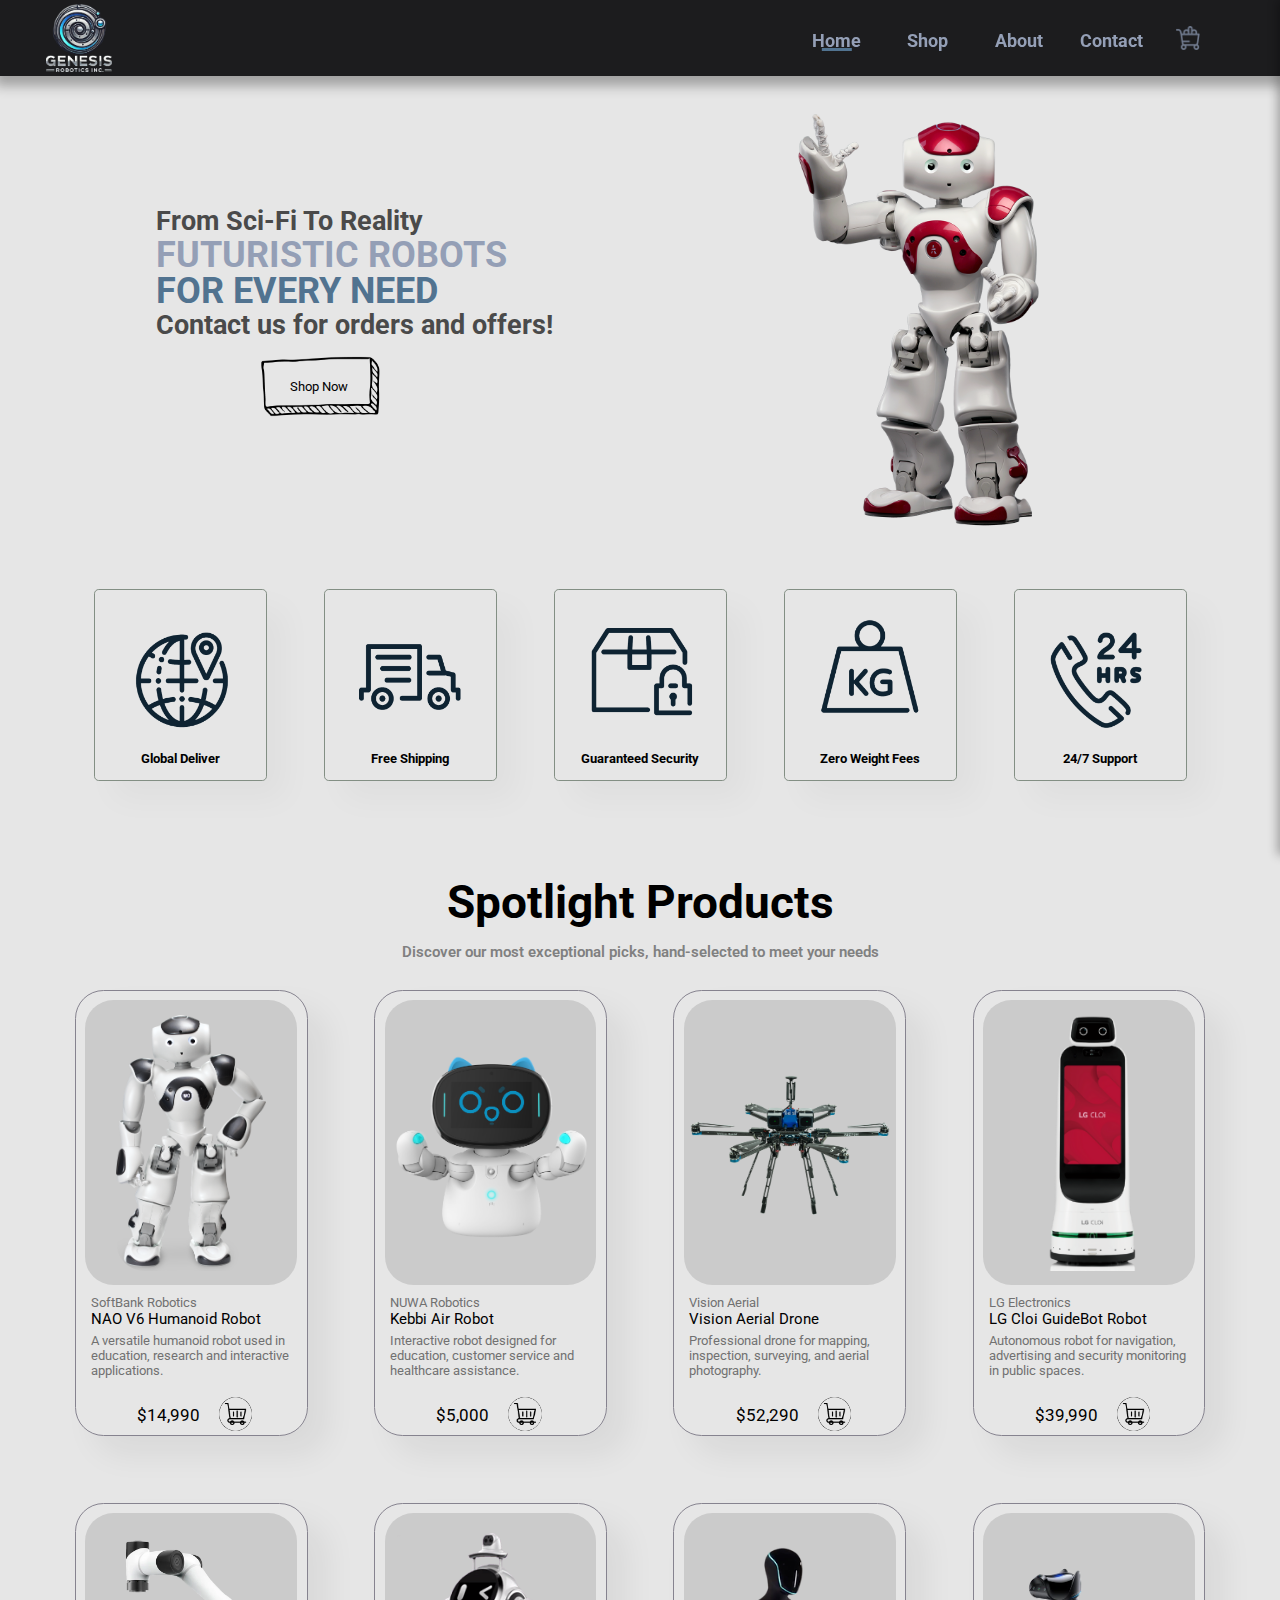
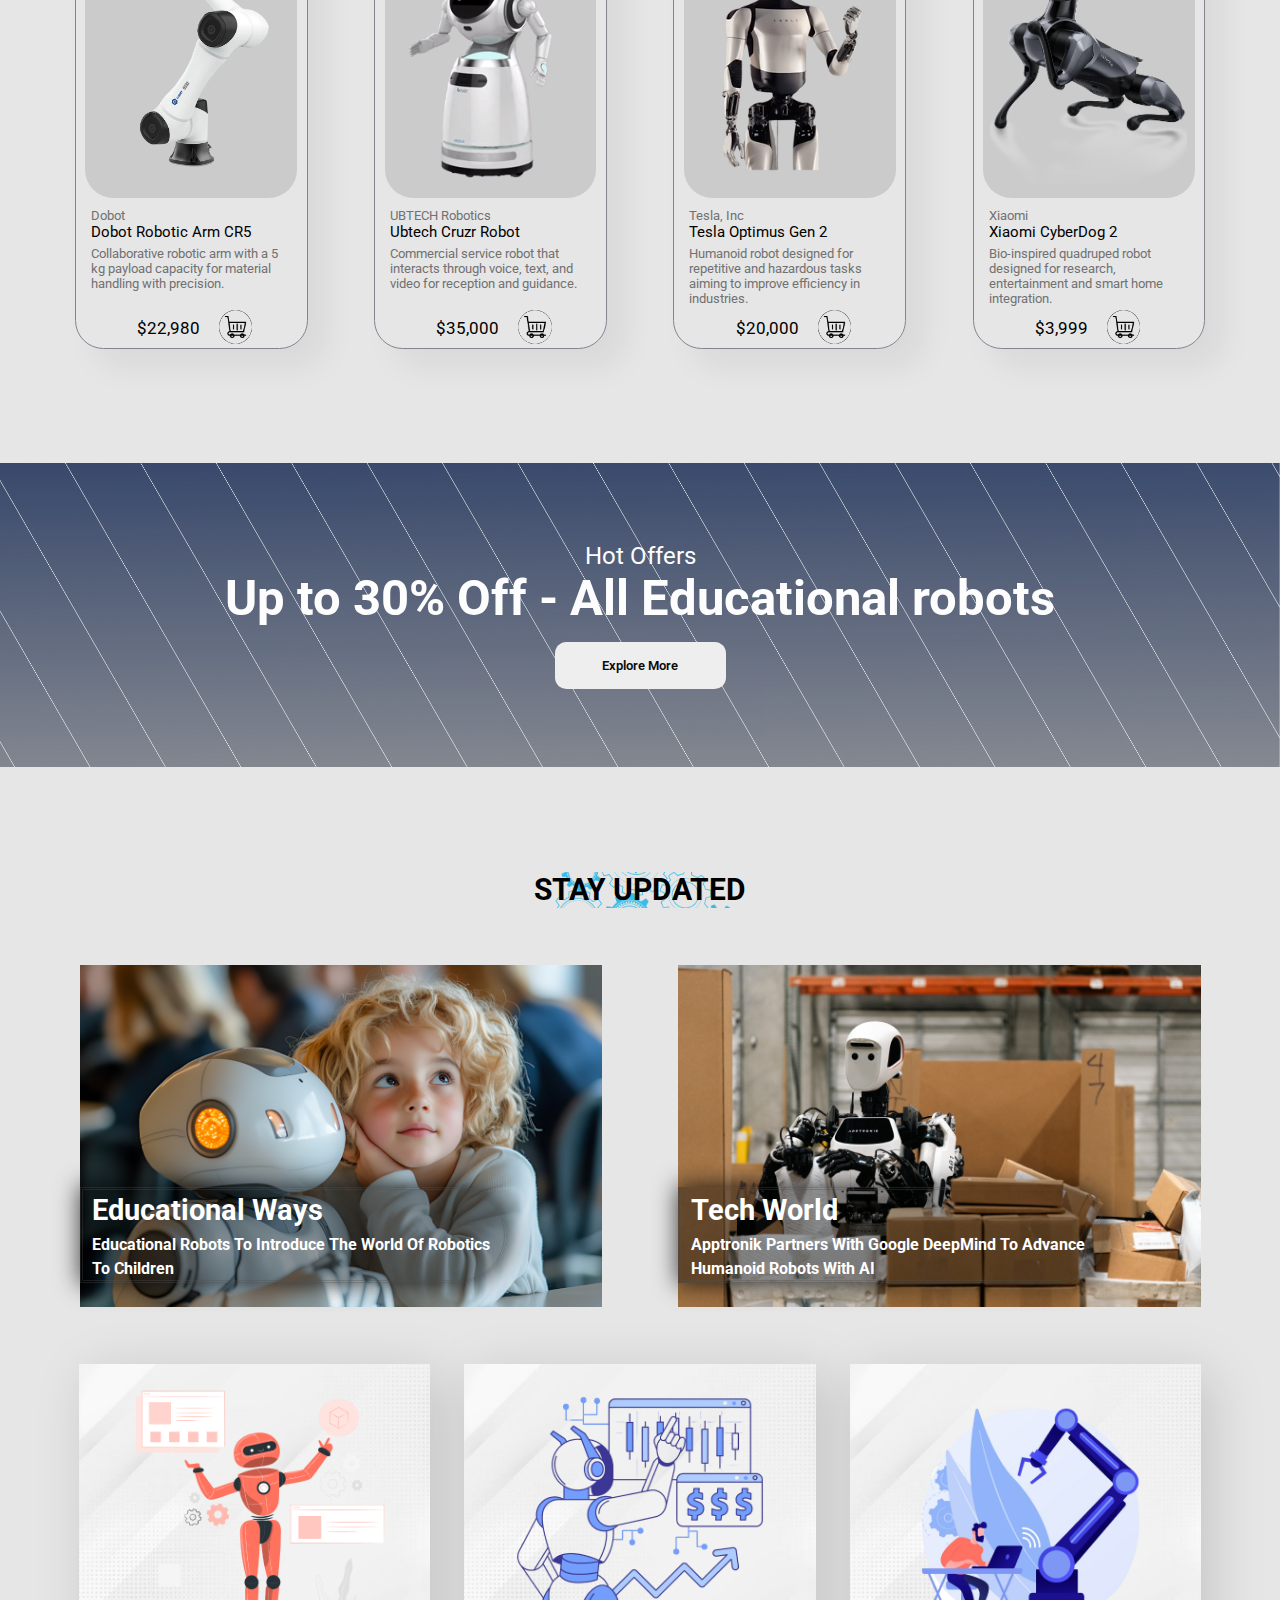
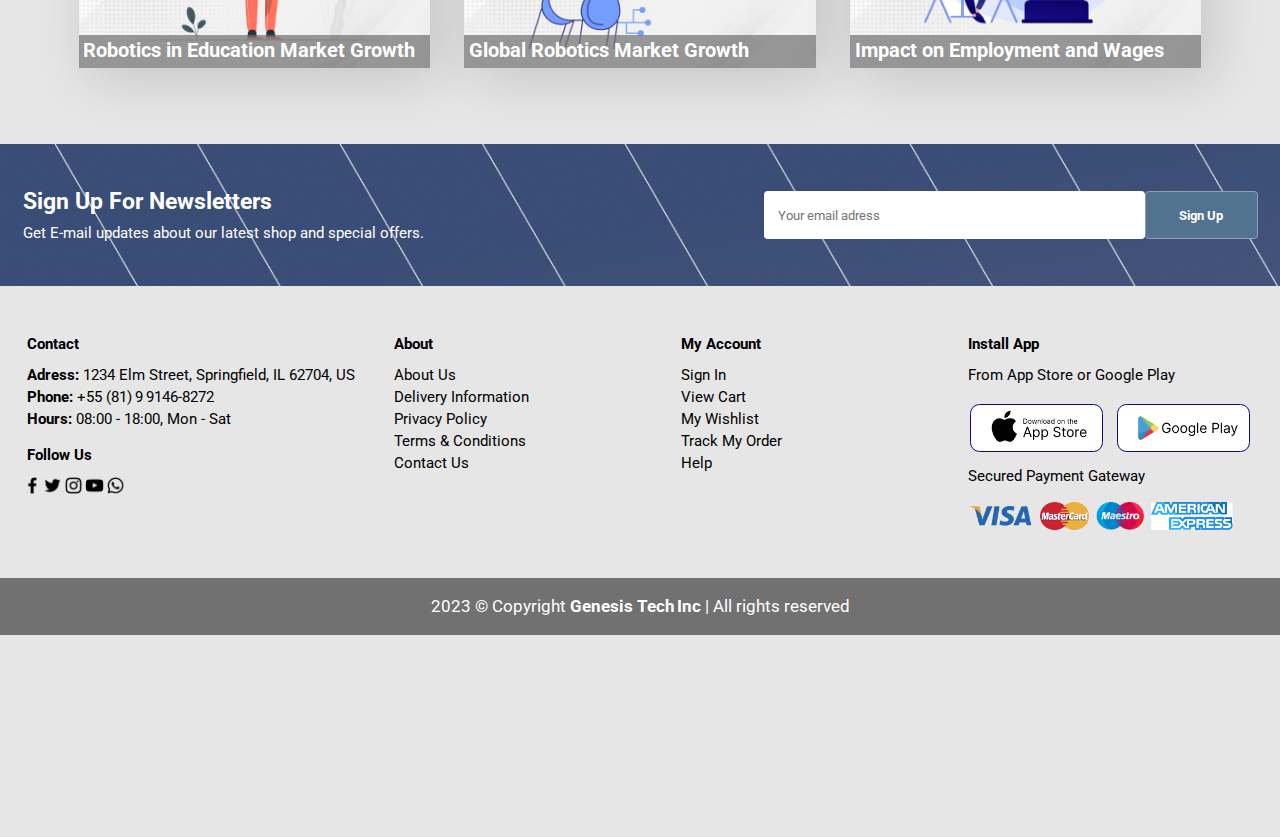
<file: index.html>
<!DOCTYPE html>
<html lang="en">
<head>
    <meta charset="UTF-8">
    <meta name="viewport" content="width=device-width, initial-scale=1.0">
    <title>Genesis Robotics</title>
    <link rel="stylesheet" href="css/style.css">
    <link href="https://fonts.googleapis.com/css2?family=Orbitron:wght@400;700&family=Roboto:wght@100;400;500;600;700&display=swap" rel="stylesheet">
    <link rel="stylesheet" href="https://cdnjs.cloudflare.com/ajax/libs/font-awesome/6.0.0-beta3/css/all.min.css">
    <script src="js/script.js"></script>
</head>
<body>
    <div id="container">
        <header>
            <div id="size">
                <div>
                    <img src="assets/logo/Genesis-logo-complete.png" alt="" class="logo" onclick="window.scrollTo({top:0, behavior: 'smooth'})">
                </div>
                <div id="fake-nav">
                    <div id="numsei">
                        <ul id="head-list">
                            <li class="active"><a href="index.html">Home</a></li>
                            <li><a href="Shop.html">Shop</a></li>
                            <li><a href="About.html">About</a></li>
                            <li><a href="Contact.html">Contact</a></li>
                            <li id="cart-li"><a href="Cart.html"><img src="assets/icons/shopping-cart-1.png" alt=""id="cart"></li></a>
                        </ul>
                    </div>
                    <div id="mobile">
                        <a href="Cart.html"><img src="assets/icons/shopping-cart-1.png" alt=""id="cart"></a>
                        <i id="bars" class="fa-solid fa-bars"></i>
                    </div>
                </div>
                <nav id="side-menu">
                    <ul id="head-list">
                        <li class="active"><a href="index.html">Home</a></li>
                        <li><a href="Shop.html">Shop</a></li>
                        <li><a href="About.html">About</a></li>
                        <li><a href="Contact.html">Contact</a></li>
                    </ul>
                    <span id="close-menu">&times;</span>
                </nav>
            </div>
        </header>
        <main>
            <div id="landing">
                <div id="left-landing">
                    <div id="texts">
                        <h2>From Sci-Fi To Reality</h2>
                        <h1><span id="colorfull1">futuristic robots</span><br><span id="colorfull2">for every need</span></h1>
                        <h2>Contact us for orders and offers!</h2>
                        <div id="btn-left">
                            <button type="button" onclick="window.location.href='shop.html'">
                                <p>Shop Now</p>
                            </button>
                        </div>
                    </div>
                </div>
                <div id="right-landing">
                    <img id="landing-img" src="assets/Robô NAO.png" alt="roboto">
                </div>
            </div>
            <div id="features">
                <div class="feature-card">
                    <img src="assets/icons/015.png" alt="">
                    <h5>Global Deliver</h5>
                </div>
                <div class="feature-card">
                    <img src="assets/icons/010.png" alt="">
                    <h5>Free Shipping</h5>
                </div>
                <div class="feature-card">
                    <img src="assets/icons/002.png" alt="">
                    <h5>Guaranteed Security</h5>
                </div>
                <div class="feature-card">
                    <img src="assets/icons/000.png" alt="">
                    <h5>Zero Weight Fees</h5>
                </div>
                <div class="feature-card">
                    <img src="assets/icons/012.png" alt="">
                    <h5>24/7 Support</h5>
                </div>
            </div>
            <div id="all-products">
                <div id="pTitle">
                    <span>Spotlight Products</span>
                    <p>Discover our most exceptional picks, hand-selected to meet your needs</p>
                </div>
                <div id="all-shop-product-cards">
                    <div class="product-card">
                        <a  href="sproduct.html?id=1">
                            <div class="pImg">
                                    <img src="assets/NAO V6.png" alt="" class="card-image">
                            </div>
                            <div class="pTexts">
                                <span class="corp-name">SoftBank Robotics</span>
                                <span>NAO V6 Humanoid Robot</span>
                                <p>A versatile humanoid robot used in education, research and interactive applications.</p>    
                            </div>
                        </a>
                            <div class="price-cart">
                                <p class="price">$14,990</p>
                                <button class="cartBtn"></button>
                            </div>
                    </div>
                    <div class="product-card">
                        <a  href="sproduct.html?id=2">
                            <div class="pImg">
                                    <img src="assets/Kebbi.png" alt="" class="card-image">
                            </div>
                            <div class="pTexts">
                                <span class="corp-name">NUWA Robotics</span>
                                <span>Kebbi Air Robot</span>
                                <p>Interactive robot designed for education, customer service and healthcare assistance.</p>    
                            </div>
                        </a>
                            <div class="price-cart">
                                <p class="price">$5,000</p>
                                <button class="cartBtn"></button>
                            </div>
                    </div>
                    <!-- Produto 3 -->
                    <div class="product-card">
                        <a href="sproduct.html?id=3">
                            <div class="pImg">
                                <img src="assets/drone.png" alt="" class="card-image">
                            </div>
                            <div class="pTexts">
                                <span class="corp-name">Vision Aerial</span>
                                <span>Vision Aerial Drone</span>
                                <p>Professional drone for mapping, inspection, surveying, and aerial photography.</p>
                            </div>
                        </a>
                        <div class="price-cart">
                            <p class="price">$52,290</p>
                            <button class="cartBtn"></button>
                        </div>
                    </div>
    
                    <!-- Produto 4 -->
                    <div class="product-card">
                        <a href="sproduct.html?id=4">
                            <div class="pImg">
                                <img src="assets/guidebot.png" alt="" class="card-image">
                            </div>
                            <div class="pTexts">
                                <span class="corp-name">LG Electronics</span>
                                <span>LG Cloi GuideBot Robot</span>
                                <p>Autonomous robot for navigation, advertising and security monitoring in public spaces.</p>
                            </div>
                        </a>
                        <div class="price-cart">
                            <p class="price">$39,990</p>
                            <button class="cartBtn"></button>
                        </div>
                    </div>
    
                    <!-- Produto 5 -->
                    <div class="product-card">
                        <a href="sproduct.html?id=5">
                            <div class="pImg">
                                <img src="assets/dobot.png" alt="" class="card-image">
                            </div>
                            <div class="pTexts">
                                <span class="corp-name">Dobot</span>
                                <span>Dobot Robotic Arm CR5</span>
                                <p>Collaborative robotic arm with a 5 kg payload capacity for material handling with precision.</p>
                            </div>
                        </a>
                        <div class="price-cart">
                            <p class="price">$22,980</p>
                            <button class="cartBtn"></button>
                        </div>
                    </div>
    
                    <!-- Produto 6 -->
                    <div class="product-card">
                        <a href="sproduct.html?id=6">
                            <div class="pImg">
                                <img src="assets/health.png" alt="" class="card-image">
                            </div>
                            <div class="pTexts">
                                <span class="corp-name">UBTECH Robotics</span>
                                <span>Ubtech Cruzr Robot</span>
                                <p>Commercial service robot that interacts through voice, text, and video for reception and guidance.</p>
                            </div>
                        </a>
                        <div class="price-cart">
                            <p class="price">$35,000</p>
                            <button class="cartBtn"></button>
                        </div>
                    </div>
    
                    <!-- Produto 7 -->
                    <div class="product-card">
                        <a href="sproduct.html?id=7">
                            <div class="pImg">
                                <img src="assets/tesla.png" alt="" class="card-image">
                            </div>
                            <div class="pTexts">
                                <span class="corp-name">Tesla, Inc</span>
                                <span>Tesla Optimus Gen 2</span>
                                <p>Humanoid robot designed for repetitive and hazardous tasks aiming to improve efficiency in industries.</p>
                            </div>
                        </a>
                        <div class="price-cart">
                            <p class="price">$20,000</p>
                            <button class="cartBtn"></button>
                        </div>
                    </div>
    
                    <!-- Produto 8 -->
                    <div class="product-card">
                        <a href="sproduct.html?id=8">
                            <div class="pImg">
                                <img src="assets/cyberdog.png" alt="" class="card-image">
                            </div>
                            <div class="pTexts">
                                <span class="corp-name">Xiaomi</span>
                                <span>Xiaomi CyberDog 2</span>
                                <p>Bio-inspired quadruped robot designed for research, entertainment and smart home integration.</p>
                            </div>
                        </a>
                        <div class="price-cart">
                            <p class="price">$3,999</p>
                            <button class="cartBtn"></button>
                        </div>
                    </div>
    
                </div>
            </div>
            <section>
                <div id="offer">
                    <p>Hot Offers</p>
                    <h1>Up to 30% Off - All Educational robots</h1>
                    <button><a href="shop.html">Explore More</a></button>
                </div>
            </section>
            <div class="mid-div">
                <h1 id="midtxt">Stay Updated</h1>
            </div>
            <section id="big-banners-section">
                <div class="big-banner" id="big-banner-1">
                    <div class="banner-texts">
                        <h2>Educational ways</h2>
                        <h5>Educational Robots to Introduce The World of Robotics to Children</h5>
                    </div>
                </div>
                <div class="big-banner" id="big-banner-2">
                    <div class="banner-texts">
                        <h2>Tech World</h2>
                        <h5>Apptronik partners with Google DeepMind to advance humanoid robots with AI</h5>
                    </div>
                </div>
            </section>
            <section id="small-banners-section">
                <div class="small-banner" id="small-banner-1">
                    <div class="small-banner-text">
                        <h3>Robotics in Education Market Growth</h3>
                        <h5>According to a study by the <span id="acronym-ifr">IFR</span>, there has been an increase in the adoption of educational robots in K-12 classrooms, particularly in developed countries.</h5>
                    </div>
                </div>
                <div class="small-banner" id="small-banner-2">
                    <div class="small-banner-text">
                        <h3>Global Robotics Market Growth</h3>
                        <h5>The Global Robotics Market, valued at $65.3 Billion in 2021, is projected to hit $180 Billion by 2027, showcasing a <span id="acronym-cagr">CAGR</span> of 13%.</h5>
                    </div>
                </div>
                <div class="small-banner" id="small-banner-3">
                    <div class="small-banner-text">
                        <h3>Impact on Employment and Wages</h3>
                        <h5>In the manufacturing sector, 52% of workers are exposed to automating technologies, compared to 28% in the rest of the economy.</h5>
                    </div>
                </div>
            </section>
            <section id="news-sec">
                <div id="newsletter">
                    <div id="newsletter-text">
                        <h2>Sign Up For Newsletters</h2>
                        <p>Get E-mail updates about our latest shop and <span>special offers.</span></p>
                    </div>
                    <div class="form">
                        <input type="email" placeholder="Your email adress" name="" id="">
                        <button>Sign Up</button>

                    </div>
                </div>
            </section>
            <footer>
                <div class="upper-ft">
                    <div class="coll-1 sla">
                        <p id="contact" class="ft-title bold">Contact</p>
                        <p class="info"><span class="bold">Adress:</span> 1234 Elm Street, Springfield, IL 62704, US</p>
                        <p class="info"><span class="bold">Phone:</span> +55 (81)&ThinSpace;9&ThinSpace;9146-8272</p>
                        <p class="info"><span class="bold">Hours:</span> 08:00 - 18:00, Mon - Sat</p>
                        <div id="media">
                            <p class="bold">Follow Us</p>
                            <div id="minis">
                                <img src="assets/icons/facebook.png" alt="">
                                <img src="assets/icons/twitter.png" alt="">
                                <img src="assets/icons/instagram.png" alt="">
                                <img src="assets/icons/youtube.png" alt="">
                                <img src="assets/icons/whatsapp.png" alt="">
                            </div>
                        </div>
                    </div>
                    <div class="coll-2-about sla">
                        <p class="ft-title bold">About</p>
                        <p>About Us</p>
                        <p>Delivery Information</p>
                        <p>Privacy Policy</p>
                        <p>Terms & Conditions</p>
                        <p>Contact Us</p>
                    </div>
                    <div class="coll-3 sla">
                        <p class="ft-title bold">My Account</p>
                        <p>Sign In</p>
                        <p>View Cart</p>
                        <p>My Wishlist</p>
                        <p>Track My Order</p>
                        <p>Help</p>
                    </div>
                    <div class="coll-4 sla">
                        <p class="ft-title bold">Install App</p>
                        <p>From App Store or Google Play</p>
                        <div class="fButtons">
                            <button id="b1"></button>
                            <button id="b2"></button>
                        </div>
                        <p>Secured Payment Gateway</p>
                        <div class="mini-cards">
                            <img class="cards" id="c1" src="assets/icons/Visa.png" alt="">
                            <img class="cards" id="c2" src="assets/icons/mastercard.png" alt="">
                            <img class="cards" id="c3" src="assets/icons/Maestro.png" alt="">
                            <img class="cards" id="c4" src="assets/icons/American express.png" alt="">
                        </div>
                    </div>
                </div>
                <div id="lower-ft">
                    <p>2023 © Copyright <span class="bold">Genesis Tech&VeryThinSpace;Inc</span> | All rights reserved</p>
                </div>
            </footer>
        </main>
    </div>
</body>
</html>
</file>
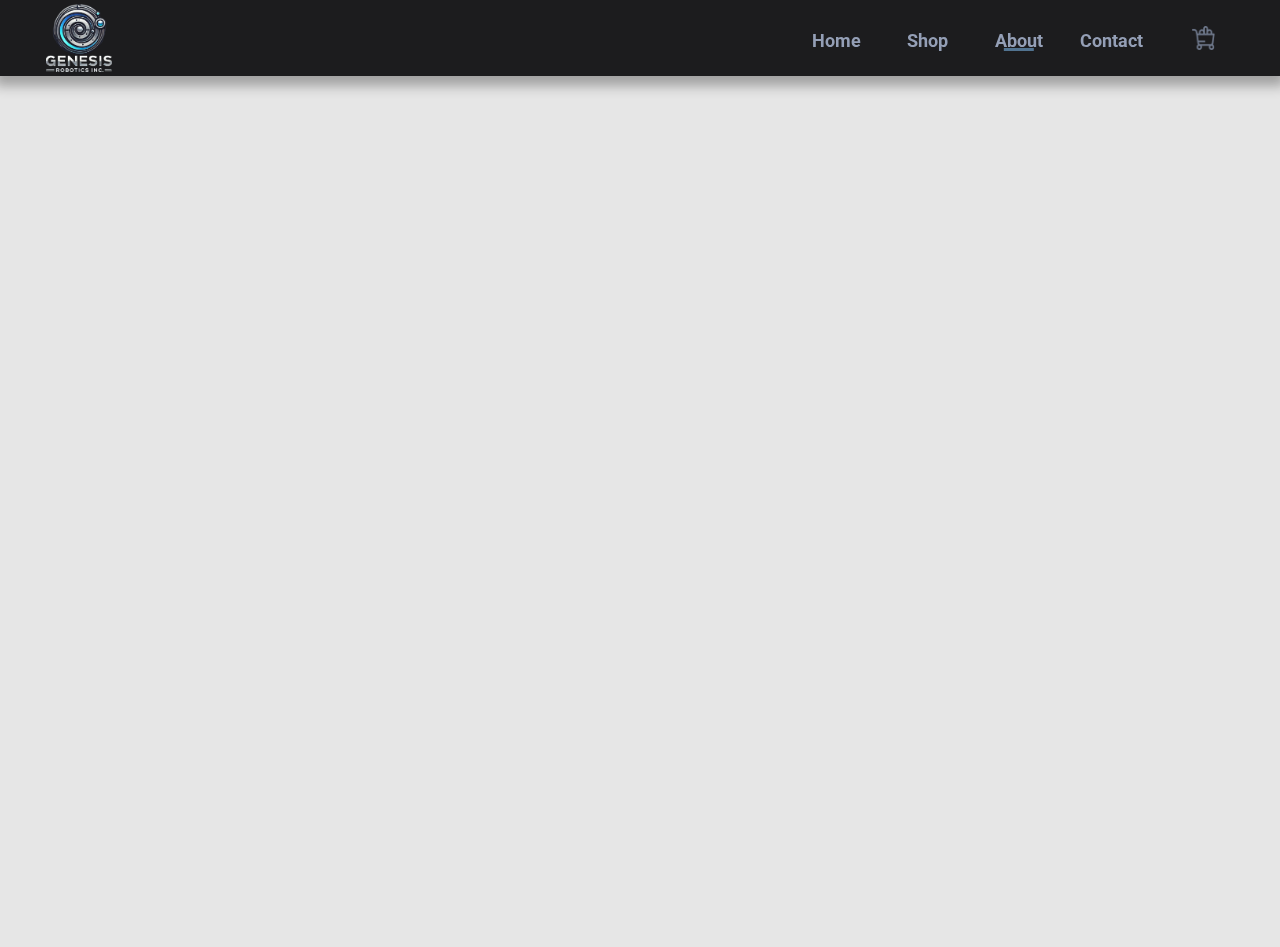
<file: about.html>
<!DOCTYPE html>
<html lang="en">
<head>
    <meta charset="UTF-8">
    <meta name="viewport" content="width=device-width, initial-scale=1.0">
    <title>Genesis Robotics</title>
    <link href="https://fonts.googleapis.com/css2?family=Orbitron:wght@400;700&family=Roboto:wght@400;500;700&display=swap"rel="stylesheet">
    <link rel="stylesheet" href="css/style.css">
    <script src="js/script.js"></script>
</head>
<body>
    <header>
        <div id="size">
            <div>
                <img src="assets/logo/Genesis-logo-complete.png" alt="" class="logo" id="scrollToTop">
            </div>
            <div>
                <ul id="head-list">
                    <li ><a href="index.html">Home</a></li>
                    <li><a href="Shop.html">Shop</a></li>
                    <li class="active"><a href="About.html">About</a></li>
                    <li><a href="Contact.html">Contact</a></li>
                    <li><a href="Cart.html"><img src="assets/icons/shopping-cart-1.png" alt=""id="cart"></li></a>
                </ul>
            </div>
        </div>
    </header>
</body>
</html>
</file>
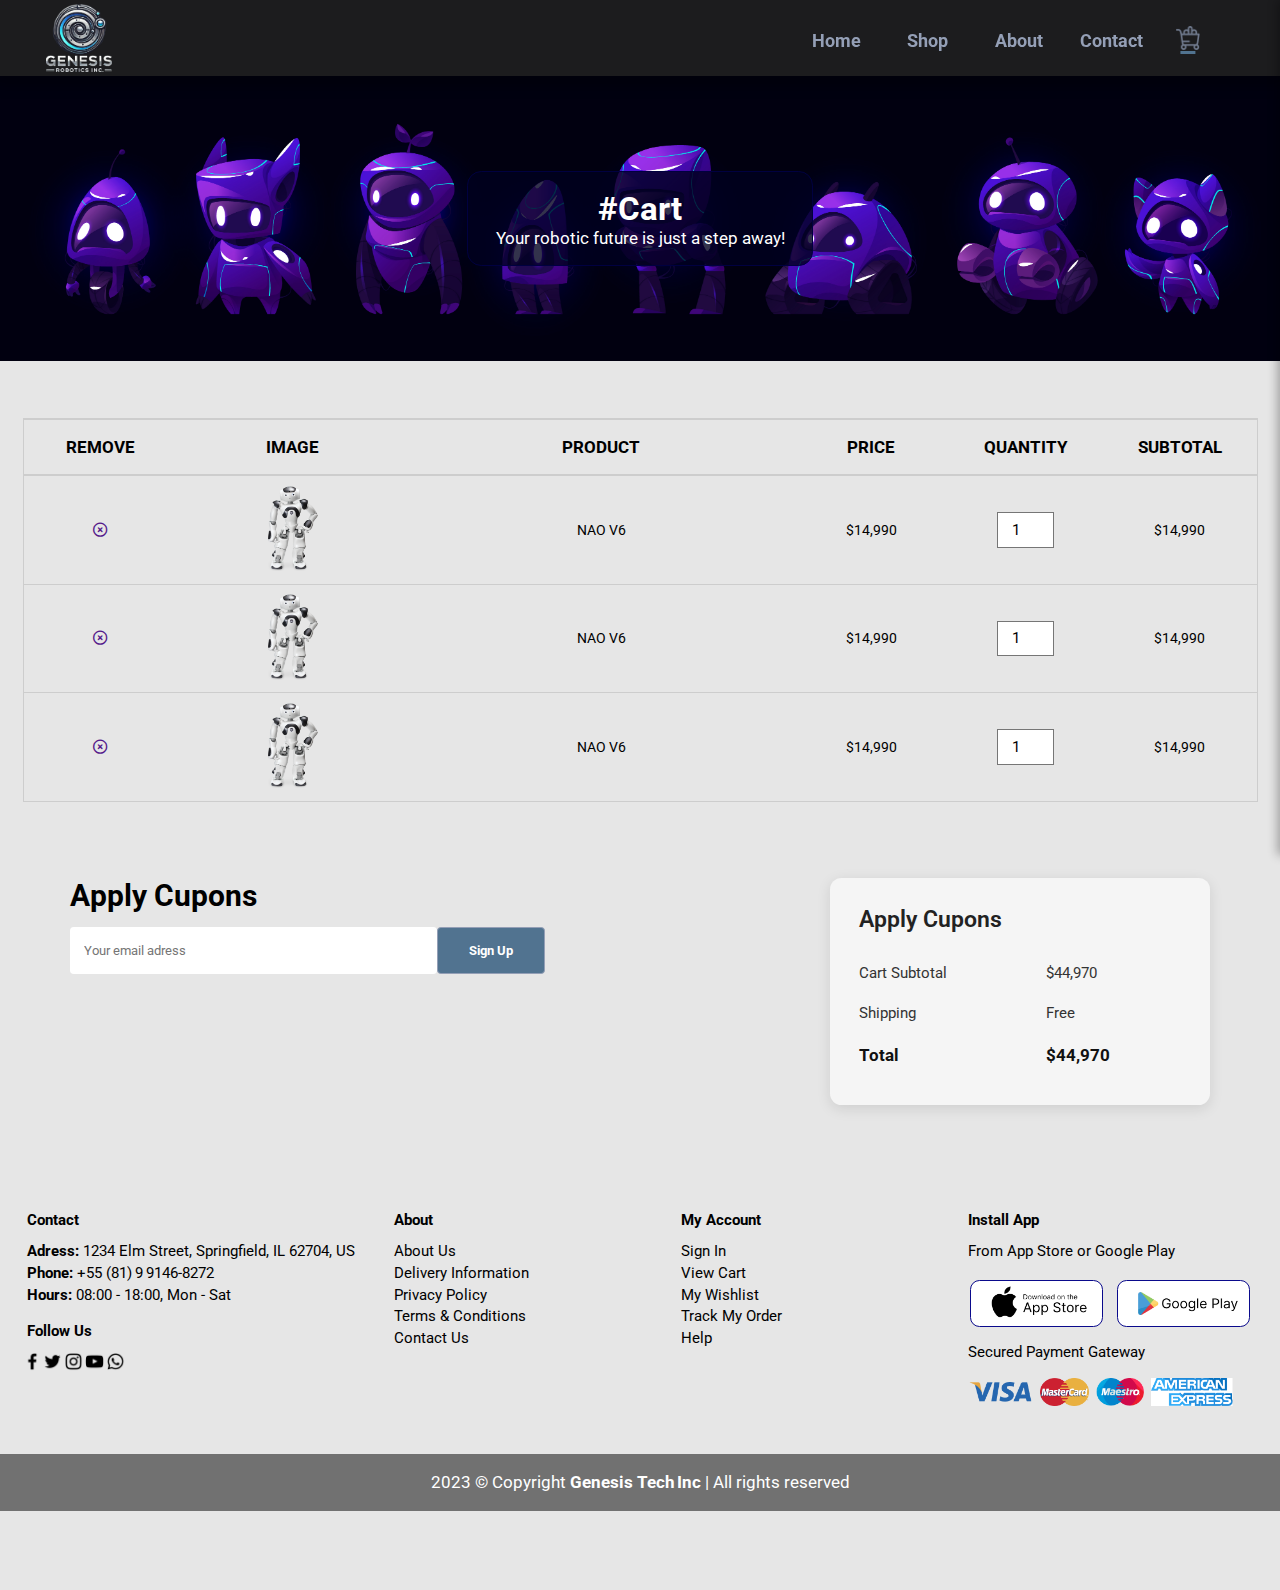
<file: Cart.html>
<!DOCTYPE html>
<html lang="en">
<head>
    <meta charset="UTF-8">
    <meta name="viewport" content="width=device-width, initial-scale=1.0">
    <title>Genesis Robotics</title>
    <link rel="stylesheet" href="css/style.css">
    <link href="https://fonts.googleapis.com/css2?family=Orbitron:wght@400;700&family=Roboto:wght@100;400;500;600;700&display=swap" rel="stylesheet">
    <link rel="stylesheet" href="https://cdnjs.cloudflare.com/ajax/libs/font-awesome/6.0.0-beta3/css/all.min.css">
    <script src="js/script.js"></script>
</head>
<body>
    <header>
        <div id="size">
            <div>
                <img src="assets/logo/Genesis-logo-complete.png" alt="" class="logo" onclick="window.location.href='index.html'">
            </div>
            <div id="fake-nav">
                <div id="numsei">
                    <ul id="head-list">
                        <li><a href="index.html">Home</a></li>
                        <li><a href="Shop.html">Shop</a></li>
                        <li><a href="About.html">About</a></li>
                        <li><a href="Contact.html">Contact</a></li>
                        <li class="active" id="cart-li"><a href="Cart.html"><img src="assets/icons/shopping-cart-1.png" alt=""id="cart"></li></a>
                    </ul>
                </div>
                <div id="mobile">
                    <a href="Cart.html"><img src="assets/icons/shopping-cart-1.png" alt=""id="cart"></a>
                    <i id="bars" class="fa-solid fa-bars"></i>
                </div>
            </div>
            <nav id="side-menu">
                <ul id="head-list">
                    <li><a href="index.html">Home</a></li>
                    <li><a href="Shop.html">Shop</a></li>
                    <li><a href="About.html">About</a></li>
                    <li><a href="Contact.html">Contact</a></li>
                </ul>
                <span id="close-menu">&times;</span>
            </nav>
        </div>
    </header>
    <main>
        <div id="shop-landing" class="space">
            <div id="shop-landing-txt">
                <h1>#Cart</h1>
                <p>Your robotic future is just a step away!</p>
            </div>
        </div>
        <section id="cart-products">
            <table width="100%">
                <thead>
                    <tr>
                        <td class="bold">Remove</td>
                        <td class="bold">Image</td>
                        <td class="bold">Product</td>
                        <td class="bold">Price</td>
                        <td class="bold">Quantity</td>
                        <td class="bold">Subtotal</td>
                    </tr>
                </thead>
                <tbody>
                    <tr>
                        <td><a href=""><i class="fa-regular fa-circle-xmark"></i></a></td>
                        <td><img src="assets/NAO V6.png" alt=""></td>
                        <td>NAO V6</td>
                        <td>$14,990</td>
                        <td><input type="number" value="1"></td>
                        <td>$14,990</td>
                    </tr>
                    <tr>
                        <td><a href=""><i class="fa-regular fa-circle-xmark"></i></a></td>
                        <td><img src="assets/NAO V6.png" alt=""></td>
                        <td>NAO V6</td>
                        <td>$14,990</td>
                        <td><input type="number" value="1"></td>
                        <td>$14,990</td>
                    </tr>
                    <tr>
                        <td><a href=""><i class="fa-regular fa-circle-xmark"></i></a></td>
                        <td><img src="assets/NAO V6.png" alt=""></td>
                        <td>NAO V6</td>
                        <td>$14,990</td>
                        <td><input type="number" value="1"></td>
                        <td>$14,990</td>
                    </tr>
                </tbody>
            </table>
        </section>
        <section id="cart-downs">
            <div class="form" id="cart-down-left">
                <h1>Apply Cupons</h1>
                <div id="cart-sla">
                    <input type="email" placeholder="Your email adress" name="" id="">
                    <button>Sign Up</button>
                </div>
            </div>
            <div id="cart-down-right">
                <h1>Apply Cupons</h1>
                <table>
                    <tr>
                        <td>Cart Subtotal</td>
                        <td>$44,970</td>
                    </tr>
                    <tr>
                        <td>Shipping</td>
                        <td>Free</td>
                    </tr>
                    <tr>
                        <td class="bold">Total</td>
                        <td class="bold">$44,970</td>
                    </tr>
                </table>
            </div>
        </section>
        <footer>
            <div class="upper-ft">
                <div class="coll-1 sla">
                    <p id="contact" class="ft-title bold">Contact</p>
                    <p class="info"><span class="bold">Adress:</span> 1234 Elm Street, Springfield, IL 62704, US</p>
                    <p class="info"><span class="bold">Phone:</span> +55 (81)&ThinSpace;9&ThinSpace;9146-8272</p>
                    <p class="info"><span class="bold">Hours:</span> 08:00 - 18:00, Mon - Sat</p>
                    <div id="media">
                        <p class="bold">Follow Us</p>
                        <div id="minis">
                            <img src="assets/icons/facebook.png" alt="">
                            <img src="assets/icons/twitter.png" alt="">
                            <img src="assets/icons/instagram.png" alt="">
                            <img src="assets/icons/youtube.png" alt="">
                            <img src="assets/icons/whatsapp.png" alt="">
                        </div>
                    </div>
                </div>
                <div class="coll-2-about sla">
                    <p class="ft-title bold">About</p>
                    <p>About Us</p>
                    <p>Delivery Information</p>
                    <p>Privacy Policy</p>
                    <p>Terms & Conditions</p>
                    <p>Contact Us</p>
                </div>
                <div class="coll-3 sla">
                    <p class="ft-title bold">My Account</p>
                    <p>Sign In</p>
                    <p>View Cart</p>
                    <p>My Wishlist</p>
                    <p>Track My Order</p>
                    <p>Help</p>
                </div>
                <div class="coll-4 sla">
                    <p class="ft-title bold">Install App</p>
                    <p>From App Store or Google Play</p>
                    <div class="fButtons">
                        <button id="b1"></button>
                        <button id="b2"></button>
                    </div>
                    <p>Secured Payment Gateway</p>
                    <div class="mini-cards">
                        <img class="cards" id="c1" src="assets/icons/Visa.png" alt="">
                        <img class="cards" id="c2" src="assets/icons/mastercard.png" alt="">
                        <img class="cards" id="c3" src="assets/icons/Maestro.png" alt="">
                        <img class="cards" id="c4" src="assets/icons/American express.png" alt="">
                    </div>
                </div>
            </div>
            <div id="lower-ft">
                <p>2023 © Copyright <span class="bold">Genesis Tech&VeryThinSpace;Inc</span> | All rights reserved</p>
            </div>
        </footer>
    </main> 
</body>
</html>
</file>
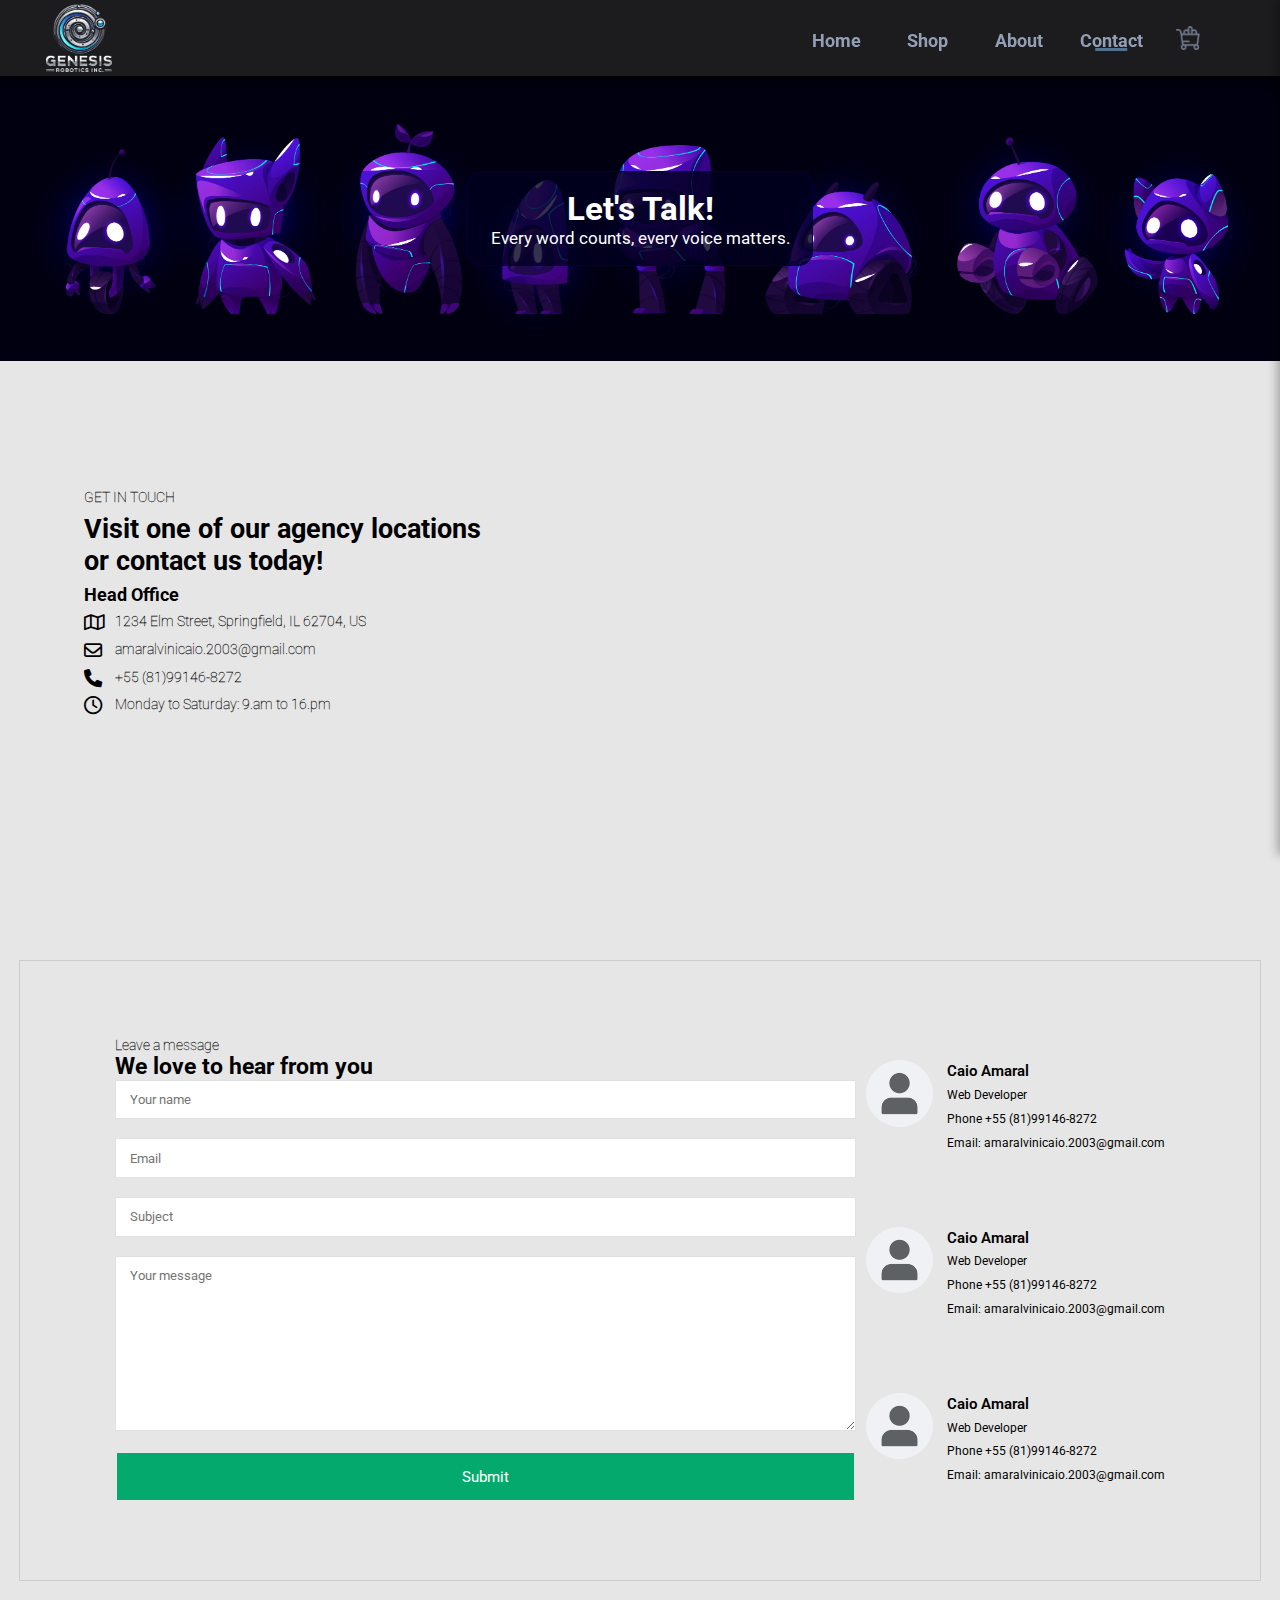
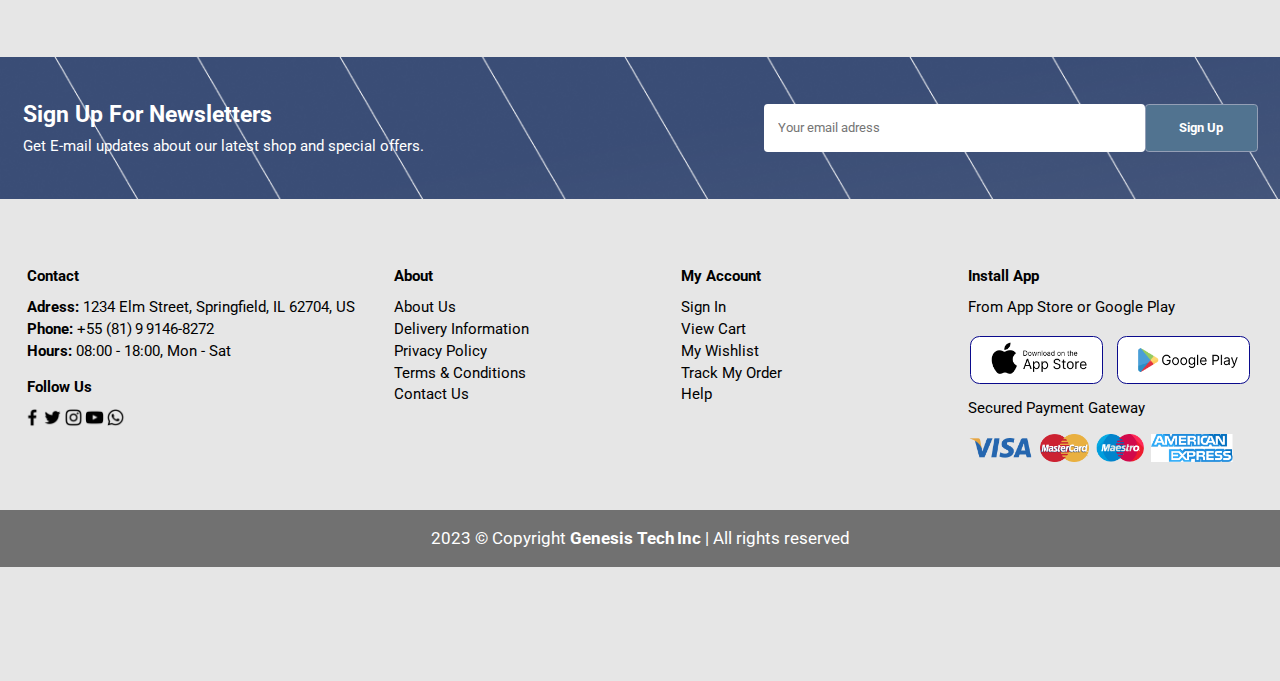
<file: contact.html>
<!DOCTYPE html>
<html lang="en">
<head>
    <meta charset="UTF-8">
    <meta name="viewport" content="width=device-width, initial-scale=1.0">
    <title>Genesis Robotics</title>
    <link rel="stylesheet" href="css/style.css">
    <link href="https://fonts.googleapis.com/css2?family=Orbitron:wght@400;700&family=Roboto:wght@100;400;500;600;700&display=swap" rel="stylesheet">
    <link rel="stylesheet" href="https://cdnjs.cloudflare.com/ajax/libs/font-awesome/6.0.0-beta3/css/all.min.css">
    <script src="js/script.js"></script>
</head>
<body>
    <header>
        <div id="size">
            <div>
                <img src="assets/logo/Genesis-logo-complete.png" alt="" class="logo" onclick="window.location.href='index.html'">
            </div>
            <div id="fake-nav">
                <div id="numsei">
                    <ul id="head-list">
                        <li><a href="index.html">Home</a></li>
                        <li><a href="Shop.html">Shop</a></li>
                        <li><a href="About.html">About</a></li>
                        <li class="active"><a href="Contact.html">Contact</a></li>
                        <li id="cart-li"><a href="Cart.html"><img src="assets/icons/shopping-cart-1.png" alt=""id="cart"></li></a>
                    </ul>
                </div>
                <div id="mobile">
                    <a href="Cart.html"><img src="assets/icons/shopping-cart-1.png" alt=""id="cart"></a>
                    <i id="bars" class="fa-solid fa-bars"></i>
                </div>
            </div>
            <nav id="side-menu">
                <ul id="head-list">
                    <li><a href="index.html">Home</a></li>
                    <li><a href="Shop.html">Shop</a></li>
                    <li><a href="About.html">About</a></li>
                    <li class="active"><a href="Contact.html">Contact</a></li>
                </ul>
                <span id="close-menu">&times;</span>
            </nav>
        </div>
    </header>
    <main>
        <div id="shop-landing" class="space">
            <div id="shop-landing-txt" class="typing-demo">
                <h1>Let's Talk<span class="blink">!</span></h1>
                <p>Every word counts, every voice matters<span class="blink">.</span></p>
            </div>
        </div>
        <div id="contact-landing">
            <div id="contact-left-landing">
                <div id="texts">
                    <p class="thin">GET IN TOUCH</p>
                    <h2>Visit one of our agency locations <br>or contact us today!</h2>
                    <p class="bold">Head Office</p>
                    <div id="textinhos">
                        <div class="textinhos-left">
                            <i class="fa-regular fa-map"></i>
                            <i class="fa-regular fa-envelope"></i>
                            <i class="fa-solid fa-phone"></i>
                            <i class="fa-regular fa-clock"></i>

                        </div>
                        <div class="textinhos-right">
                            <p class="thin">1234 Elm Street, Springfield, IL 62704, US</p>
                            <p class="thin">amaralvinicaio.2003@gmail.com</p>
                            <p class="thin">+55 (81)99146-8272</p>
                            <p class="thin">Monday to Saturday: 9.am to 16.pm</p>
                        </div>
                    </div>
                </div>
            </div>
            <div id="contact-right-landing" class="map">
                <iframe src="https://www.google.com/maps/embed?pb=!1m18!1m12!1m3!1d3064.82519568413!2d-89.61341949999999!3d39.8109127!2m3!1f0!2f0!3f0!3m2!1i1024!2i768!4f13.1!3m3!1m2!1s0x88753a0f2ac78c51%3A0x202003ef7d18ef8e!2s1234%20Elm%20St%2C%20Springfield%2C%20IL%2062702%2C%20EUA!5e0!3m2!1spt-BR!2sbr!4v1743029493679!5m2!1spt-BR!2sbr" width="600" height="450" style="border:0;" allowfullscreen="" loading="lazy" referrerpolicy="no-referrer-when-downgrade"></iframe>
            </div>
        </div>
        <section id="contact-us-from">
            <div id="contact-form">
                <form action="">
                    <p class="thin">Leave a message</p>
                    <h2 class="bold">We love to hear from you</h2>
                    <input type="text" name="" id="" placeholder="Your name">
                    <input type="email" name="" id="" placeholder="Email">
                    <input type="text" name="" id="" placeholder="Subject">
                    <textarea name="" id="" cols="30" rows="10" placeholder="Your message"></textarea>
                    <button>Submit</button>
                </form>
            </div>
            <div id="contact-people">
                <div class="person">
                    <img src="assets/pfp.png" alt="">
                    <p><span>Caio Amaral</span> Web Developer <br> Phone +55 (81)99146-8272 <br>Email: amaralvinicaio.2003@gmail.com</p>
                </div>
                <div class="person">
                    <img src="assets/pfp.png" alt="">
                    <p><span>Caio Amaral</span> Web Developer <br> Phone +55 (81)99146-8272 <br>Email: amaralvinicaio.2003@gmail.com</p>
                </div>
                <div class="person">
                    <img src="assets/pfp.png" alt="">
                    <p><span>Caio Amaral</span> Web Developer <br> Phone +55 (81)99146-8272 <br>Email: amaralvinicaio.2003@gmail.com</p>
                </div>
            </div>
        </section>
        <section id="news-sec" class="space">
            <div id="newsletter">
                <div id="newsletter-text">
                    <h2>Sign Up For Newsletters</h2>
                    <p>Get E-mail updates about our latest shop and <span>special offers.</span></p>
                </div>
                <div class="form">
                    <input type="email" placeholder="Your email adress" name="" id="">
                    <button>Sign Up</button>

                </div>
            </div>
        </section>
        <footer>
            <div class="upper-ft">
                <div class="coll-1 sla">
                    <p id="contact" class="ft-title bold">Contact</p>
                    <p class="info"><span class="bold">Adress:</span> 1234 Elm Street, Springfield, IL 62704, US</p>
                    <p class="info"><span class="bold">Phone:</span> +55 (81)&ThinSpace;9&ThinSpace;9146-8272</p>
                    <p class="info"><span class="bold">Hours:</span> 08:00 - 18:00, Mon - Sat</p>
                    <div id="media">
                        <p class="bold">Follow Us</p>
                        <div id="minis">
                            <img src="assets/icons/facebook.png" alt="">
                            <img src="assets/icons/twitter.png" alt="">
                            <img src="assets/icons/instagram.png" alt="">
                            <img src="assets/icons/youtube.png" alt="">
                            <img src="assets/icons/whatsapp.png" alt="">
                        </div>
                    </div>
                </div>
                <div class="coll-2-about sla">
                    <p class="ft-title bold">About</p>
                    <p>About Us</p>
                    <p>Delivery Information</p>
                    <p>Privacy Policy</p>
                    <p>Terms & Conditions</p>
                    <p>Contact Us</p>
                </div>
                <div class="coll-3 sla">
                    <p class="ft-title bold">My Account</p>
                    <p>Sign In</p>
                    <p>View Cart</p>
                    <p>My Wishlist</p>
                    <p>Track My Order</p>
                    <p>Help</p>
                </div>
                <div class="coll-4 sla">
                    <p class="ft-title bold">Install App</p>
                    <p>From App Store or Google Play</p>
                    <div class="fButtons">
                        <button id="b1"></button>
                        <button id="b2"></button>
                    </div>
                    <p>Secured Payment Gateway</p>
                    <div class="mini-cards">
                        <img class="cards" id="c1" src="assets/icons/Visa.png" alt="">
                        <img class="cards" id="c2" src="assets/icons/mastercard.png" alt="">
                        <img class="cards" id="c3" src="assets/icons/Maestro.png" alt="">
                        <img class="cards" id="c4" src="assets/icons/American express.png" alt="">
                    </div>
                </div>
            </div>
            <div id="lower-ft">
                <p>2023 © Copyright <span class="bold">Genesis Tech&VeryThinSpace;Inc</span> | All rights reserved</p>
            </div>
        </footer>
    </main> 
</body>
</html>
</file>
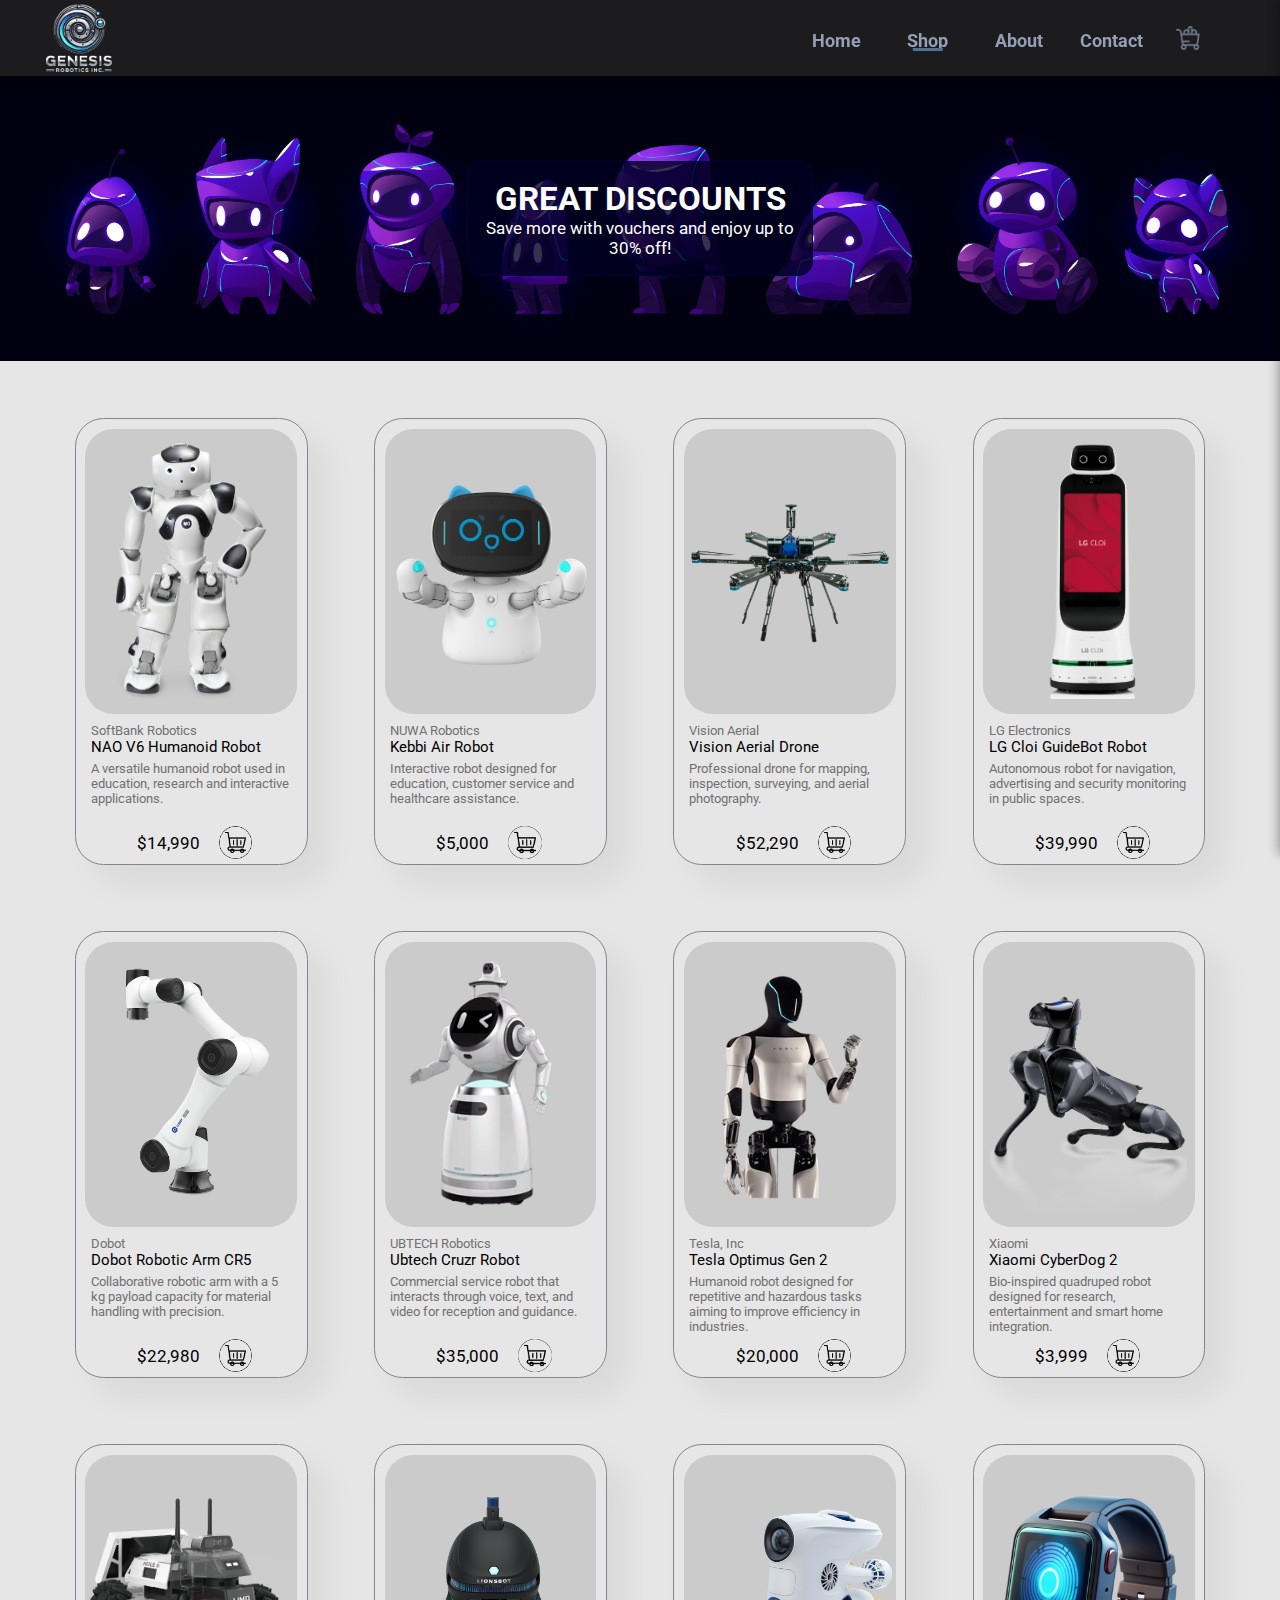
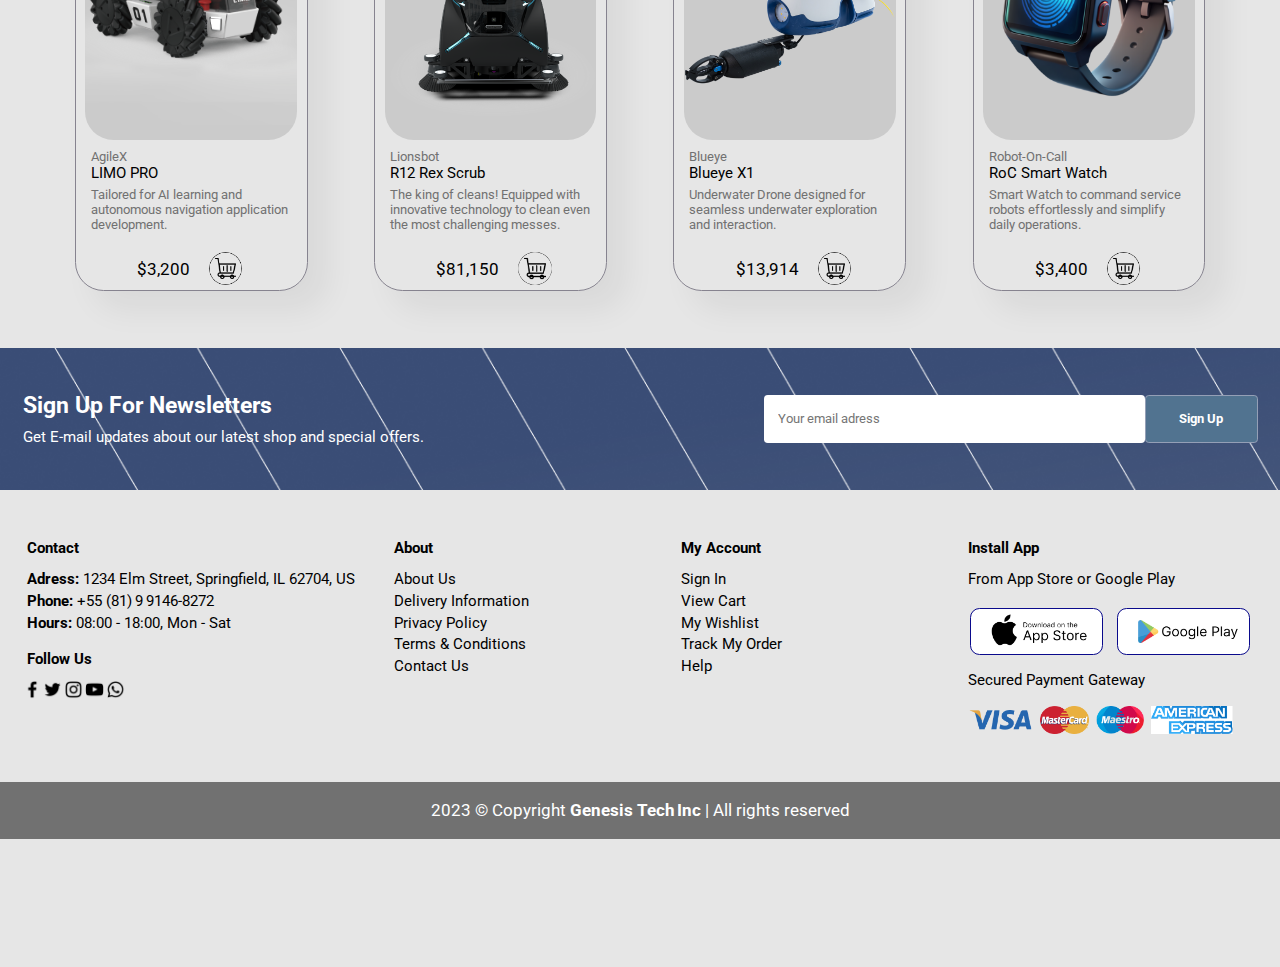
<file: shop.html>
<!DOCTYPE html>
<html lang="en">
<head>
    <meta charset="UTF-8">
    <meta name="viewport" content="width=device-width, initial-scale=1.0">
    <title>Genesis Robotics</title>
    <link rel="stylesheet" href="css/style.css">
    <link href="https://fonts.googleapis.com/css2?family=Orbitron:wght@400;700&family=Roboto:wght@100;400;500;600;700&display=swap" rel="stylesheet">
    <link rel="stylesheet" href="https://cdnjs.cloudflare.com/ajax/libs/font-awesome/6.0.0-beta3/css/all.min.css">
    <script src="js/script.js"></script>
</head>
<body>
    <header>
        <div id="size">
            <div>
                <img src="assets/logo/Genesis-logo-complete.png" alt="" class="logo" onclick="window.location.href='index.html'">
            </div>
            <div id="fake-nav">
                <div id="numsei">
                    <ul id="head-list">
                        <li><a href="index.html">Home</a></li>
                        <li class="active"><a href="Shop.html">Shop</a></li>
                        <li><a href="About.html">About</a></li>
                        <li><a href="Contact.html">Contact</a></li>
                        <li id="cart-li"><a href="Cart.html"><img src="assets/icons/shopping-cart-1.png" alt=""id="cart"></li></a>
                    </ul>
                </div>
                <div id="mobile">
                    <a href="Cart.html"><img src="assets/icons/shopping-cart-1.png" alt=""id="cart"></a>
                    <i id="bars" class="fa-solid fa-bars"></i>
                </div>
            </div>
            <nav id="side-menu">
                <ul id="head-list">
                    <li><a href="index.html">Home</a></li>
                    <li class="active"><a href="Shop.html">Shop</a></li>
                    <li><a href="About.html">About</a></li>
                    <li><a href="Contact.html">Contact</a></li>
                </ul>
                <span id="close-menu">&times;</span>
            </nav>
        </div>
    </header>
    <main>
        <div id="shop-landing">
            <div id="shop-landing-txt">
                <h1>GREAT DISCOUNTS</h1>
                <p>Save more with vouchers and enjoy up to 30% off!</p>
            </div>
        </div>
        <div id="all-products">
            <div id="all-shop-product-cards">
                <div class="product-card">
                    <a  href="sproduct.html?id=1">
                        <div class="pImg">
                                <img src="assets/NAO V6.png" alt="" class="card-image">
                        </div>
                        <div class="pTexts">
                            <span class="corp-name">SoftBank Robotics</span>
                            <span>NAO V6 Humanoid Robot</span>
                            <p>A versatile humanoid robot used in education, research and interactive applications.</p>    
                        </div>
                    </a>
                        <div class="price-cart">
                            <p class="price">$14,990</p>
                            <button class="cartBtn"></button>
                        </div>
                </div>
                <div class="product-card">
                    <a  href="sproduct.html?id=2">
                        <div class="pImg">
                                <img src="assets/Kebbi.png" alt="" class="card-image">
                        </div>
                        <div class="pTexts">
                            <span class="corp-name">NUWA Robotics</span>
                            <span>Kebbi Air Robot</span>
                            <p>Interactive robot designed for education, customer service and healthcare assistance.</p>    
                        </div>
                    </a>
                        <div class="price-cart">
                            <p class="price">$5,000</p>
                            <button class="cartBtn"></button>
                        </div>
                </div>
                <!-- Produto 3 -->
                <div class="product-card">
                    <a href="sproduct.html?id=3">
                        <div class="pImg">
                            <img src="assets/drone.png" alt="" class="card-image">
                        </div>
                        <div class="pTexts">
                            <span class="corp-name">Vision Aerial</span>
                            <span>Vision Aerial Drone</span>
                            <p>Professional drone for mapping, inspection, surveying, and aerial photography.</p>
                        </div>
                    </a>
                    <div class="price-cart">
                        <p class="price">$52,290</p>
                        <button class="cartBtn"></button>
                    </div>
                </div>

                <!-- Produto 4 -->
                <div class="product-card">
                    <a href="sproduct.html?id=4">
                        <div class="pImg">
                            <img src="assets/guidebot.png" alt="" class="card-image">
                        </div>
                        <div class="pTexts">
                            <span class="corp-name">LG Electronics</span>
                            <span>LG Cloi GuideBot Robot</span>
                            <p>Autonomous robot for navigation, advertising and security monitoring in public spaces.</p>
                        </div>
                    </a>
                    <div class="price-cart">
                        <p class="price">$39,990</p>
                        <button class="cartBtn"></button>
                    </div>
                </div>

                <!-- Produto 5 -->
                <div class="product-card">
                    <a href="sproduct.html?id=5">
                        <div class="pImg">
                            <img src="assets/dobot.png" alt="" class="card-image">
                        </div>
                        <div class="pTexts">
                            <span class="corp-name">Dobot</span>
                            <span>Dobot Robotic Arm CR5</span>
                            <p>Collaborative robotic arm with a 5 kg payload capacity for material handling with precision.</p>
                        </div>
                    </a>
                    <div class="price-cart">
                        <p class="price">$22,980</p>
                        <button class="cartBtn"></button>
                    </div>
                </div>

                <!-- Produto 6 -->
                <div class="product-card">
                    <a href="sproduct.html?id=6">
                        <div class="pImg">
                            <img src="assets/health.png" alt="" class="card-image">
                        </div>
                        <div class="pTexts">
                            <span class="corp-name">UBTECH Robotics</span>
                            <span>Ubtech Cruzr Robot</span>
                            <p>Commercial service robot that interacts through voice, text, and video for reception and guidance.</p>
                        </div>
                    </a>
                    <div class="price-cart">
                        <p class="price">$35,000</p>
                        <button class="cartBtn"></button>
                    </div>
                </div>

                <!-- Produto 7 -->
                <div class="product-card">
                    <a href="sproduct.html?id=7">
                        <div class="pImg">
                            <img src="assets/tesla.png" alt="" class="card-image">
                        </div>
                        <div class="pTexts">
                            <span class="corp-name">Tesla, Inc</span>
                            <span>Tesla Optimus Gen 2</span>
                            <p>Humanoid robot designed for repetitive and hazardous tasks aiming to improve efficiency in industries.</p>
                        </div>
                    </a>
                    <div class="price-cart">
                        <p class="price">$20,000</p>
                        <button class="cartBtn"></button>
                    </div>
                </div>

                <!-- Produto 8 -->
                <div class="product-card">
                    <a href="sproduct.html?id=8">
                        <div class="pImg">
                            <img src="assets/cyberdog.png" alt="" class="card-image">
                        </div>
                        <div class="pTexts">
                            <span class="corp-name">Xiaomi</span>
                            <span>Xiaomi CyberDog 2</span>
                            <p>Bio-inspired quadruped robot designed for research, entertainment and smart home integration.</p>
                        </div>
                    </a>
                    <div class="price-cart">
                        <p class="price">$3,999</p>
                        <button class="cartBtn"></button>
                    </div>
                </div>

                <!-- Produto 9 -->
                <div class="product-card">
                    <a href="sproduct.html?id=9">
                        <div class="pImg">
                            <img src="assets/LimoPro.png" alt="" class="card-image">
                        </div>
                        <div class="pTexts">
                            <span class="corp-name">AgileX</span>
                            <span>LIMO PRO</span>
                            <p>Tailored for AI learning and autonomous navigation application development.</p>
                        </div>
                    </a>
                    <div class="price-cart">
                        <p class="price">$3,200</p>
                        <button class="cartBtn"></button>
                    </div>
                </div>

                <!-- Produto 10 -->
                <div class="product-card">
                    <a href="sproduct.html?id=10">
                        <div class="pImg">
                            <img src="assets/R12-3.png" alt="" class="card-image">
                        </div>
                        <div class="pTexts">
                            <span class="corp-name">Lionsbot</span>
                            <span>R12 Rex Scrub</span>
                            <p>The king of cleans! Equipped with innovative technology to clean even the most challenging messes.</p>
                        </div>
                    </a>
                    <div class="price-cart">
                        <p class="price">$81,150</p>
                        <button class="cartBtn"></button>
                    </div>
                </div>

                <!-- Produto 11 -->
                <div class="product-card">
                    <a href="sproduct.html?id=11">
                        <div class="pImg">
                            <img src="assets/Blueye.png" alt="" class="card-image">
                        </div>
                        <div class="pTexts">
                            <span class="corp-name">Blueye</span>
                            <span>Blueye X1</span>
                            <p>Underwater Drone designed for seamless underwater exploration and interaction.</p>
                        </div>
                    </a>
                    <div class="price-cart">
                        <p class="price">$13,914</p>
                        <button class="cartBtn"></button>
                    </div>
                </div>

                <!-- Produto 12 -->
                <div class="product-card">
                    <a href="sproduct.html?id=12">
                        <div class="pImg">
                            <img src="assets/smartwatch.png" alt="" class="card-image">
                        </div>
                        <div class="pTexts">
                            <span class="corp-name">Robot-On-Call</span>
                            <span>RoC Smart Watch</span>
                            <p>Smart Watch to command service robots effortlessly and simplify daily operations.</p>
                        </div>
                    </a>
                    <div class="price-cart">
                        <p class="price">$3,400</p>
                        <button class="cartBtn"></button>
                    </div>
                </div>

            </div>
        </div>
        <section id="news-sec">
            <div id="newsletter">
                <div id="newsletter-text">
                    <h2>Sign Up For Newsletters</h2>
                    <p>Get E-mail updates about our latest shop and <span>special offers.</span></p>
                </div>
                <div class="form">
                    <input type="email" placeholder="Your email adress" name="" id="">
                    <button>Sign Up</button>
                </div>
            </div>
        </section>
        <footer>
            <div class="upper-ft">
                <div class="coll-1 sla">
                    <p id="contact" class="ft-title bold">Contact</p>
                    <p class="info"><span class="bold">Adress:</span> 1234 Elm Street, Springfield, IL 62704, US</p>
                    <p class="info"><span class="bold">Phone:</span> +55 (81)&ThinSpace;9&ThinSpace;9146-8272</p>
                    <p class="info"><span class="bold">Hours:</span> 08:00 - 18:00, Mon - Sat</p>
                    <div id="media">
                        <p class="bold">Follow Us</p>
                        <div id="minis">
                            <img src="assets/icons/facebook.png" alt="">
                            <img src="assets/icons/twitter.png" alt="">
                            <img src="assets/icons/instagram.png" alt="">
                            <img src="assets/icons/youtube.png" alt="">
                            <img src="assets/icons/whatsapp.png" alt="">
                        </div>
                    </div>
                </div>
                <div class="coll-2-about sla">
                    <p class="ft-title bold">About</p>
                    <p>About Us</p>
                    <p>Delivery Information</p>
                    <p>Privacy Policy</p>
                    <p>Terms & Conditions</p>
                    <p>Contact Us</p>
                </div>
                <div class="coll-3 sla">
                    <p class="ft-title bold">My Account</p>
                    <p>Sign In</p>
                    <p>View Cart</p>
                    <p>My Wishlist</p>
                    <p>Track My Order</p>
                    <p>Help</p>
                </div>
                <div class="coll-4 sla">
                    <p class="ft-title bold">Install App</p>
                    <p>From App Store or Google Play</p>
                    <div class="fButtons">
                        <button id="b1"></button>
                        <button id="b2"></button>
                    </div>
                    <p>Secured Payment Gateway</p>
                    <div class="mini-cards">
                        <img class="cards" id="c1" src="assets/icons/Visa.png" alt="">
                        <img class="cards" id="c2" src="assets/icons/mastercard.png" alt="">
                        <img class="cards" id="c3" src="assets/icons/Maestro.png" alt="">
                        <img class="cards" id="c4" src="assets/icons/American express.png" alt="">
                    </div>
                </div>
            </div>
            <div id="lower-ft">
                <p>2023 © Copyright <span class="bold">Genesis Tech&VeryThinSpace;Inc</span> | All rights reserved</p>
            </div>
        </footer>
    </main>
</body>
</html>
</file>
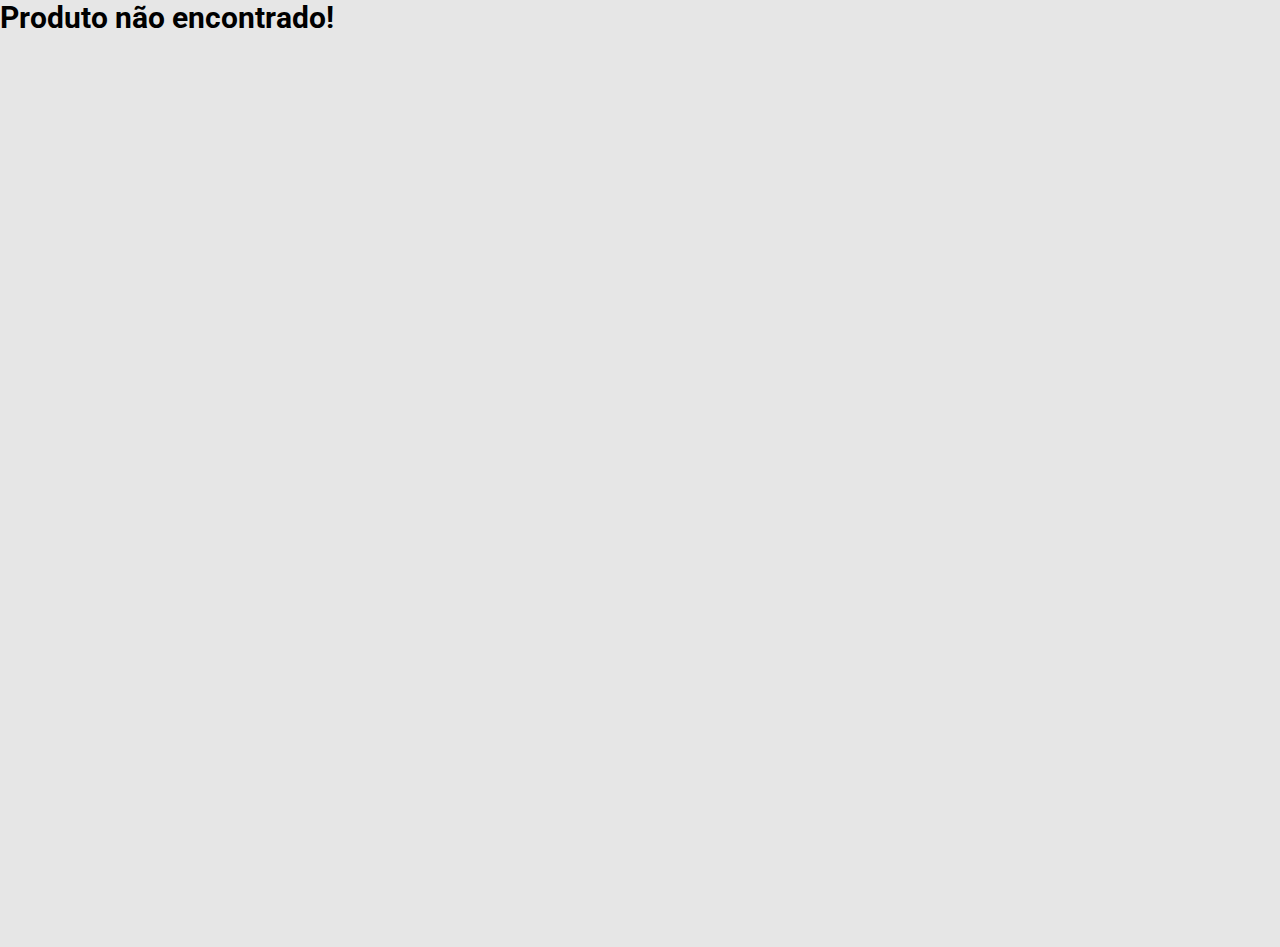
<file: sproduct.html>
<!DOCTYPE html>
<html lang="en">
<head>
    <meta charset="UTF-8">
    <meta name="viewport" content="width=device-width, initial-scale=1.0">
    <title>Genesis Robotics</title>
    <link rel="stylesheet" href="css/style.css">
    <link href="https://fonts.googleapis.com/css2?family=Orbitron:wght@400;700&family=Roboto:wght@100;400;500;600;700&display=swap" rel="stylesheet">
    <link rel="stylesheet" href="https://cdnjs.cloudflare.com/ajax/libs/font-awesome/6.0.0-beta3/css/all.min.css">
    <script src="js/script.js"></script>
</head>
<body>
    <header>
        <div id="size">
            <div>
                <img src="assets/logo/Genesis-logo-complete.png" alt="" class="logo" onclick="window.location.href='index.html'">
            </div>
            <div id="fake-nav">
                <div id="numsei">
                    <ul id="head-list">
                        <li><a href="index.html">Home</a></li>
                        <li><a href="Shop.html">Shop</a></li>
                        <li><a href="About.html">About</a></li>
                        <li><a href="Contact.html">Contact</a></li>
                        <li id="cart-li"><a href="Cart.html"><img src="assets/icons/shopping-cart-1.png" alt=""id="cart"></li></a>
                    </ul>
                </div>
                <div id="mobile">
                    <a href="Cart.html"><img src="assets/icons/shopping-cart-1.png" alt=""id="cart"></a>
                    <i id="bars" class="fa-solid fa-bars"></i>
                </div>
            </div>
            <nav id="side-menu">
                <ul id="head-list">
                    <li><a href="index.html">Home</a></li>
                    <li><a href="Shop.html">Shop</a></li>
                    <li><a href="About.html">About</a></li>
                    <li><a href="Contact.html">Contact</a></li>
                </ul>
                <span id="close-menu">&times;</span>
            </nav>
        </div>
    </header>
    <main class="sproduct-main">  
        <section id="product-details">
            <div id="small-products-group">
                <div class="small-img-div">
                    <img src="assets/NAO V6.png" alt="" width="100%" class="small-img">
                </div>
                <div class="small-img-div">
                    <img src="assets/NAO V6 Blue.png" alt="" width="100%" class="small-img">
                </div>
                <div class="small-img-div">
                    <img src="assets/NAO V6 Red.png" alt="" width="100%" class="small-img">
                </div>
            </div>
            <div class="product-left-landing">
                <div id="main-img-div">
                    <img src="" alt="Humanoid robot NAO V6" id="main-img">
                </div>    
            </div>
            <div class="product-right-landing">
                <h4>SoftBank Robotics</h4>
                <h2 class="bold" id="product-nome"></h2>
                <h2>$14,990</h2>
                <select>
                    <option>Select Model</option>
                    <option>Black</option>
                    <option>Blue</option>
                    <option>Red</option>
                </select>
                <input type="number" value="1">
                <button>Add to Cart</button>
                <h4>Product Details</h4>
                <span id="description"></span>
                <h4>Specifications</h4>
                <Ul id="spec-list">
                    <li>Support dialogs and speech recognition in 20 different languages</li>
                    <li>Height: 58cm | Weight: 5.6kg</li>
                    <li></li>
                </Ul>
            </div>
        </section>
        <div id="all-products">
            <div id="pTitle">
                <span>Featured Products</span>
                <p>Discover our most exceptional picks, hand-selected to meet your needs</p>
            </div>
            <div id="all-shop-product-cards">
                <div class="product-card">
                    <div class="pImg">
                        <img src="assets/dobot.png" alt="">
                    </div>
                    <div class="pTexts">
                        <span class="corp-name">Dobot</span>
                        <span>Dobot Robotic Arm CR5</span>
                        <p>Collaborative robotic arm with a 5 kg payload capacity for material handling with precision.</p>
                        <div class="price-cart">
                            <p class="price">$22,980</p>
                            <button class="cartBtn"></button>
                        </div>
                    </div>
                </div>
                <div class="product-card">
                    <div class="pImg">
                        <img src="assets/health.png" alt="">
                    </div>
                    <div class="pTexts">
                        <span class="corp-name">UBTECH Robotics</span>
                        <span>Ubtech Cruzr Robot</span>
                        <p>Commercial service robot that interacts through voice, text, and video for reception and guidance.</p>
                        <div class="price-cart">
                            <p class="price">$35,000</p>
                            <button class="cartBtn"></button>
                        </div>
                    </div>
                </div>
                <div class="product-card">
                    <div class="pImg">
                        <img src="assets/tesla.png" alt="">
                    </div>
                    <div class="pTexts">
                        <span class="corp-name">Tesla, Inc</span>
                        <span>Tesla Optimus Gen 2</span>
                        <p>Humanoid robot designed for repetitive and hazardous tasks aiming to improve efficiency in industries.</p>
                        <div class="price-cart">
                            <p class="price">$20,000</p>
                            <button class="cartBtn"></button>
                        </div>
                    </div>
                </div>
                <div class="product-card">
                    <div class="pImg">
                        <img src="assets/cyberdog.png" alt="">
                    </div>
                    <div class="pTexts">
                        <span class="corp-name">Xiaomi</span>
                        <span>Xiaomi CyberDog 2</span>
                        <p>Bio-inspired quadruped robot designed for research, entertainment and smart home integration.</p>
                        <div class="price-cart">
                            <p class="price">$3,999</p>
                            <button class="cartBtn"></button>
                        </div>
                    </div>
                </div>
            </div>
        </div>
        <section id="news-sec">
            <div id="newsletter">
                <div id="newsletter-text">
                    <h2>Sign Up For Newsletters</h2>
                    <p>Get E-mail updates about our latest shop and <span>special offers.</span></p>
                </div>
                <div class="form">
                    <input type="email" placeholder="Your email adress" name="" id="">
                    <button>Sign Up</button>

                </div>
            </div>
        </section>
        <footer>
            <div class="upper-ft">
                <div class="coll-1 sla">
                    <p id="contact" class="ft-title bold">Contact</p>
                    <p class="info"><span class="bold">Adress:</span> 1234 Elm Street, Springfield, IL 62704, US</p>
                    <p class="info"><span class="bold">Phone:</span> +55 (81)&ThinSpace;9&ThinSpace;9146-8272</p>
                    <p class="info"><span class="bold">Hours:</span> 08:00 - 18:00, Mon - Sat</p>
                    <div id="media">
                        <p class="bold">Follow Us</p>
                        <div id="minis">
                            <img src="assets/icons/facebook.png" alt="">
                            <img src="assets/icons/twitter.png" alt="">
                            <img src="assets/icons/instagram.png" alt="">
                            <img src="assets/icons/youtube.png" alt="">
                            <img src="assets/icons/whatsapp.png" alt="">
                        </div>
                    </div>
                </div>
                <div class="coll-2-about sla">
                    <p class="ft-title bold">About</p>
                    <p>About Us</p>
                    <p>Delivery Information</p>
                    <p>Privacy Policy</p>
                    <p>Terms & Conditions</p>
                    <p>Contact Us</p>
                </div>
                <div class="coll-3 sla">
                    <p class="ft-title bold">My Account</p>
                    <p>Sign In</p>
                    <p>View Cart</p>
                    <p>My Wishlist</p>
                    <p>Track My Order</p>
                    <p>Help</p>
                </div>
                <div class="coll-4 sla">
                    <p class="ft-title bold">Install App</p>
                    <p>From App Store or Google Play</p>
                    <div class="fButtons">
                        <button id="b1"></button>
                        <button id="b2"></button>
                    </div>
                    <p>Secured Payment Gateway</p>
                    <div class="mini-cards">
                        <img class="cards" id="c1" src="assets/icons/Visa.png" alt="">
                        <img class="cards" id="c2" src="assets/icons/mastercard.png" alt="">
                        <img class="cards" id="c3" src="assets/icons/Maestro.png" alt="">
                        <img class="cards" id="c4" src="assets/icons/American express.png" alt="">
                    </div>
                </div>
            </div>
            <div id="lower-ft">
                <p>2023 © Copyright <span class="bold">Genesis Tech&VeryThinSpace;Inc</span> | All rights reserved</p>
            </div>
        </footer>
    </main>
    <script>
        const params = new URLSearchParams(window.location.search);
        const productId = params.get("id");

        fetch("products.json")
            .then(response => response.json())
            .then(products => 
                {
                    const product = products.find(p => p.id == productId);

                    if(product) {
                        document.getElementById("product-nome").textContent = product.nome;
                        document.getElementById("main-img").src = product.img;
                        document.getElementById("description").textContent = product.details;
                    } else {
                        document.body.innerHTML = "<h1>Produto não encontrado!</h1>";
                    }
                })
            
            .catch(error => console.error("Erro ao carregar produtos:", error))
    </script>
</body>
</html>
</file>
<file: css/style.css>
*{
    box-sizing: border-box;
    margin: 0;
    padding: 0;
    font-family: 'Roboto', sans-serif;
}
html,body{
    width: 100%;
    height: 100%;
}
.bold{
    font-weight: bold;
}
.thin{
    font-size: 11pt;
    font-weight: 100;
    -webkit-text-stroke: 0.3px black; /* Adiciona um contorno finíssimo */
    color: transparent; /* Torna a fonte quase invisível, apenas com contorno */
}
body{
    background-color: #E6E6E6;
    zoom: 95%;
}

header{
    position: fixed;
    background: #1C1C1E;
    height: 80px;
    width: 100%;
    z-index: 1;
    box-shadow: 0 5px 12px 5px rgba(0,0,0,0.3);
}
#size{
    display: flex;
    justify-content: space-between;
    align-items: center;
    margin: 0 auto;
    max-width: 1250px;
    gap: 500px;
}
.logo{
    height: 80px;
    padding: 4px 0;
    cursor: pointer;
}
#head-list{
    display: grid;
    grid-template-columns: repeat(5, 1fr);
    align-items: center;
    text-align: center;
    grid-gap: 2rem;
    list-style: none;
    max-width: 450px;
}
#head-list ul,#head-list a{
    list-style: none;
    text-decoration: none;
}
header li{
    position: relative;
}
#head-list li a{
    display: block;
    color: #949fb6;
    font-weight: bold;
    font-size: 1.2rem;
}
#cart{
    height: 25px;
}
#cart-li{
    width: 50%;
}
header li::after{
    position: absolute;
    content: "";
    height: 3px;
    width: 0;
    background: #517390;
    left: 50%;
    bottom: 0;
    transform: translateX(-50%);
    transition: 0.5s;
}
#head-list li:not(:last-child):hover::after,
#head-list li.active::after{
    width: 50%;
}
#mobile{
    color: #949fb6;
    display: none;
}
#side-menu{
    position: fixed;
    top: 0;
    right: -250px; /* Oculto fora da tela */
    width: 250px;
    height: 100vh;
    background: #1C1C1E;
    box-shadow: -3px 0 10px rgba(0, 0, 0, 0.3);
    transition: right 0.3s ease-in-out;
    padding-top: 60px;
}
#side-menu ul {
    list-style: none;
    padding: 0;
}
#side-menu li {
    padding: 15px;
    text-align: center;
}
#side-menu a {
    color: #949fb6;
    font-weight: bold;
    font-size: 1.2rem;
    text-decoration: none;
    display: block;
}
#close-menu {
    position: absolute;
    top: 15px;
    right: 20px;
    font-size: 30px;
    color: white;
    cursor: pointer;
}

main{
    padding-top: 80px;
}
#landing, #about-landing, #contact-landing, #product-details{
    display: grid;
    grid-template-columns: repeat(2,1fr);
    margin: 0 auto;
    max-width: 1200px;
    padding: 20px 10px;
}
#left-landing, #about-left-landing, #contact-left-landing{
    display: flex;
    justify-content: center;
    align-items: center;
}
#contact-left-landing{
    justify-content: start;
    align-items: start;
    padding: 5px;
}
#contact-left-landing #texts{
    width: fit-content;
    height: fit-content;
    padding-top: 50px;
    gap: 8px;
}
#right-landing, #about-right-landing, #contact-right-landing{
    display: flex;
    justify-content: center;
}

#texts{
    display: flex;
    flex-direction: column;
    justify-content: center;
    width: 430px;
    height: 350px;
    font-size: 1.2rem;
}
#textinhos{
    display: flex;
    gap: 10px;
}
.textinhos-left, .textinhos-right{
    display: flex;
    flex-direction: column;
    gap: 10px;
}
.textinhos-right p{
    height: 19.2px;
}
.textinhos-div{
    display: flex;
    gap: 12px;
}

#left-landing h2, #left-landing h1{
    color: #4a4a4a;
}
#left-landing h1{
    text-transform: uppercase;
    line-height: 38px;
}

#colorfull1{
    color: #949fb6;
}
#colorfull2{
    color: #517390;
}

#landing-img{
    height: 440px;
    margin-top: 20px;
}
#btn-left button{
    background: url(../assets/noun-button.png) no-repeat center;
    background-size: cover;
    cursor: pointer;
    border: none;
    border-radius: 15px;
    height: 75px;
    width: 130px;
    margin-top: 10px;
    margin-left: 25%;
}
#shop-landing{
    background: url(/assets/cutebg.jpg) center center no-repeat;
    background-size: cover;
    height: 300px;
    width: 100%;
    display: flex;
    flex-direction: column;
    text-align: center;
    justify-content: center;
    align-items: center;
}
#shop-landing-txt{
    color: white;
    background-color: hsla(240, 100%, 6%, 0.8);
    border-radius: 15px;
    border: 1px solid #000040;
    display: block;
    width: 365px;
    padding: 18px 18px;
    font-size: 1.1em;
}
#product-details{
    display: flex;
    margin: 20px auto;
    max-width: 1200px;
    height: 600px;
    padding: 5px;
    background-color: #e0e0e0;
    margin-bottom: 60px;
}
.product-left-landing{
    display: flex;
    justify-content: center;
    align-items: center;
    width: 50%;
    margin: 30px 20px 30px 5px;
}
#main-img-div{
    width: 100%;
    height: 100%;
    background-color: #d8d8d8;
    object-fit: contain;
    display: flex;
    justify-content: center;
}
#main-img{
    width: 80%;
    height: 80%;
    padding: 25px;
    object-fit: contain;
    object-position: center;
}
#small-products-group{
    display: flex;
    flex-direction: column;
    justify-content: baseline;
    gap: 5px;
    width: 10%;
    margin: 30px 0 30px 25px;
}
.small-img-div{
    display: flex;
    align-items: center;
    flex-basis: 20;
    cursor: pointer;
}
.small-img{
    padding: 10px;
    background-color: #d8d8d8;
    width: 100%;
}

.product-right-landing{
    width: 100%;
    margin: 30px 30px 30px 20px;
}
.product-right-landing h4{
    padding: 25px 0 0 0;
}
.product-right-landing h2{
    font-size: 30px;
    padding-bottom: 20px;
}
.product-right-landing select{
    display: block;
    padding: 5px 25px;
    margin-bottom: 4px;
}
.product-right-landing input{
    width: 40px;
    height: 40px;
    padding-left: 10px;
    font-size: 16px;
}
.product-right-landing button{
    background-color: #04AA6D;
    border: none;
    color: white;
    padding: 10px 12px;
    text-align: center;
    text-decoration: none;
    display: inline-block;
    font-size: 16px;
    cursor: pointer;
}
.product-right-landing input:focus,
.product-right-landing select:focus{
    outline: none;
}
.typing-demo {
    width: 22ch;
    animation: typing 2s steps(22);
    white-space: nowrap;
    overflow: hidden;
    font-family: monospace;
    font-size: 2em;
}
.blink{
    animation: blink .5s step-end infinite alternate;
    animation-delay: 2s;
}

@keyframes typing {
    from {
      width: 0
    }
  }
      
@keyframes blink {
    50% {
        opacity: 0;
    }
  }

.about-txt{
    text-align: center;
}
#description{
    line-height: 20px;
}

#spec-list {
    list-style: none;
    padding-left: 0;
}
#spec-list li {
    background-image: url(../assets/icons/gear.svg);
    background-size: 10px 10px;
    background-repeat: no-repeat;
    background-position: left center;
    padding-left: 20px;
}

#contact-us-from{
    border: 2px solid #cdcdcd;
    padding: 80px 100px;
    margin: 80px 20px;
    display: flex;
    justify-content: space-between;
}
#contact-form form{
    width: 780px;
    display: flex;
    flex-direction: column;
}
#contact-form form input, #contact-form form textarea{
    width: 100%;
    padding: 12px 15px;
    outline: none;
    margin-bottom: 20px;
    border: 1px solid #e1e1e1;
}
#contact-form form button{
    background-color: #04AA6D;
    border: none;
    color: white;
    padding: 15px 32px;
    text-align: center;
    text-decoration: none;
    display: inline-block;
    font-size: 16px;
    margin: 4px 2px;
    cursor: pointer;
}
#contact-people{
    padding: 25px auto;
    display: flex;
    flex-direction: column;
    gap: 50px;
}
.person{
    display: flex;
    align-items: flex-start;
    margin-top: 25px;
}
.person img{
    width: 70px;
    height: 70px;
    object-fit: cover;
    margin-right: 15px;
}
.person p{
    margin: 0;
    font-size: 13px;
    line-height: 25px;
}
.person p span{
    display: block;
    font-size: 16px;
    font-weight: 600;
    color: black;
}

#features{
    padding: 40px 80px;
    display: flex;
    justify-content: center;
    gap: 60px;
}
.feature-card{
    display: inline-block;
    justify-content: center;
    align-items: center;
    text-align: center;
    padding: 15px;
    border: 1px solid #838f84;
    border-radius: 5px;
    box-shadow: 20px 20px 34px rgba(0, 0, 0, 0.03);
    transition: 0.3s ease-in-out;
}
.feature-card:hover{
    box-shadow: 10px 10px 54px rgba(0, 0, 0, 0.15);
    transition: 0.3s ease-in-out;
}
#features img{
    height: 150px;
}
#all-products{
    padding: 60px 80px;
    display: flex;
    flex-direction: column;
    align-items: center;
    justify-content: center;
}
.sproduct-main #all-products{
    margin-bottom: 80px;
}
#pTitle{
    display: flex;
    flex-direction: column;
    align-items: center;
    margin-bottom: 30px;
}
#pTitle span{
    font-weight: bold;
    font-size: 3rem;
    margin-bottom: 15px;
}
#pTitle p{
    color: #808080;
    font-size: 1rem;
    font-weight: 600;
}
#all-shop-product-cards{
    display: grid;
    grid-template-columns: repeat(4,1fr);
    gap: 70px;
}
#all-shop-product-cards a{
    color: inherit;
    text-decoration: none;
}
.product-card{
    display: flex;
    flex-direction: column;
    position: relative;
    padding: 10px;
    border: 1px solid #86838f;
    border-radius: 30px;
    width: 245px;
    height: 470px;
    box-shadow: 20px 20px 34px rgba(0, 0, 0, 0.06);
    transition: 0.3s ease-in-out;
}
.product-card:hover{
    box-shadow: 15px 15px 50px rgba(0, 0, 0, 0.15);
    transition: 0.3s ease-in-out;
}
.pImg{
    display: flex;
    align-items: center;
    justify-content: center;
    flex-direction: column;
    border-radius: 30px;
    background: #cbcbcb;
    padding: 15px;
    margin-bottom: 10px;
    height: 300px;
    overflow: hidden;
    cursor: pointer;
}
.pImg img{
    align-self: center;
    height: 100%;
    object-fit: cover;
    object-position: center;
    border-radius: 30px;
}
.pTexts{
    display: flex;
    flex-direction: column;
    padding: 0 6px;
}
.corp-name{
    color: #717171;
    font-size: 0.85rem;
}
.product-card p{
    color: #717171;
    font-size: 0.85rem;
    padding-top: 5px;
}
.product-card .price{
    color: black;
    font-size: 1.1rem;
    padding-left: 4px;
    margin-top: 4px;
    padding-bottom: 5px;
}
.price-cart{
    display: flex;
    justify-content: center;
    align-items: center;
    position: absolute;
    bottom: 5px;
    left: 25%;
    gap: 20px;
}
.cartBtn{
    background: url(../assets/icons/shopping-cart.png) center no-repeat;
    background-size: cover;
    border: none;
    margin-top: 2px;
    border-radius: 100px;
    width: 35px;
    height: 35px;
    cursor: pointer;
}
#offer{
    background: url(../assets/banner-3.png) right no-repeat;
    background-size: cover;
    opacity: 0.95;
    width: 100%;
    height: 320px;
    margin-top: 60px;
    display: flex;
    flex-direction: column;
    justify-content: center;
    align-items: center;
    text-align: center;
    color: white;
    font-size: 1.6rem;
    z-index: -1;
}
#offer button{
    display: flex;
    margin-top: 15px;
    width: 180px;
    height: 50px;
    border: none;
    font-weight: 600;
    border-radius: 12px;
}
#offer a{
    display: flex;
    justify-content: center;
    align-items: center;
    width: 100%;
    height: 100%;
    border-radius: 12px;
    text-decoration: none;
    color: black;
}
.mid-div{
    display: flex;
    flex-direction: column;
    align-items: center;
    justify-content: center;
    text-transform: uppercase;
    margin-top: 110px;
}
#midtxt{
    background: url(../assets/blueprint.png) right no-repeat;
    background-size: cover;
    height: 38px;
}
#big-banners-section{
    display: flex;
    justify-content: center;
    margin-top: 60px;
    margin-bottom: 60px;
    gap: 80px;
}
.big-banner{
    width: 550px;
    height: 360px;
    color: white;
    position: relative;
}
.big-banner a{
    color: white;
}
#big-banner-1{
    background: url(../assets/child-roboto.png);
}
#big-banner-2{
    background: url(../assets/deepmind.png);
}
.banner-texts{
    position: absolute;
    top: 65%;
    background: #00000066;
    border: 1mm double #4e4e4e54;
    border-radius: 0 500px 500px 0;
    box-shadow: 2px 0 25px 2px #000000be;
    padding-left: 10px;
    max-width: 450px;
    text-transform: capitalize;
    line-height: 1.5;
    font-size: 1.25rem;
    transition: 0.3s ease-in-out;
    transform-origin: top left;
}
.banner-texts:hover{
    background: #00000090;
    box-shadow: 15px 15px 50px rgba(0, 0, 0, 0.15);
    transition: 0.3s ease-in-out;
    transform: scale(1.02);
}
#small-banners-section{
    display: flex;
    justify-content: center;
    margin-top: 60px;
    margin-bottom: 80px;
    gap: 36px;
    height: 320px;
}
.small-banner{
    width: 370px;
    height: 320px;
    color: white;
    position: relative;
    overflow: hidden;
    box-shadow: 10px 10px 54px rgba(0, 0, 0, 0.15);
    transition: 0.3s ease-in-out;
}
.small-banner:hover{
    box-shadow:  20px 20px 40px #868686,
    -20px -20px 48px #b6b6b6;
    transition: 0.3s ease-in-out;
}
#small-banner-1{
    background: url(../assets/education.png);
}
#small-banner-2{
    background: url(../assets/market.png);
}
#small-banner-3{
    background: url(../assets/worker.png);
}
.small-banner-text{
    background: #6d6d6db0;
    position: absolute;
    top: 285px;
    height: 120px;
    transition: 0.3s ease-in-out;
}
.small-banner:hover .small-banner-text {
    transform: translate(0, -65px); /* Move a div menor */
    transition: 0.3s ease-in-out;
}
.small-banner-text h3{
    font-size: 1.3rem;
    padding: 5px 5px 2.5px 5px;
}
.small-banner-text h5{
    font-size: 0.95rem;
    padding: 2.5px 5px 10px 5px;
}
.small-banner-text span{
    cursor: help;
}
#news-sec{
    background: url(../assets/banner-1.png);
}
#newsletter{
    display: flex;
    justify-content: space-between;
    align-items: center;
    margin: 0 auto;
    width: 1300px;
    height: 150px;
    margin-bottom: 40px;
}
#newsletter h2{
    margin-bottom: 10px;
    color: white;
}
#newsletter p{
    color: white;
}
#newsletter .form,
#cart-downs .form{
    display: flex;
    width: 40%;
}
#newsletter input,
#cart-downs .form input{
    height: 3.125rem;
    padding: 0 1em;
    font-size: 14px;
    width: 100%;
    border: 1px solid transparent;
    border-radius: 4px;
    outline: none;
}
#newsletter button,
#cart-downs .form button{
    height: 3.125rem;
    width: 30%;
    color: white;
    font-weight: bold;
    border: 1px solid #949fb6;
    border-radius: 4px;
    background: #517390;
    cursor: pointer;
}
#about-app{
    display: flex;
    flex-direction: column;
    align-items: center;
    justify-content: center;
    text-align: center;
}
.great-h1{
    background: url(../assets/banner-1.png);
    width: 60%;
    border-radius: 15px;
    font-size: 30pt;
    color: #949FB6;
    margin-top: 60px;
}
.great-h1 a{
    color: #949FB6;
}
#cart-products{
    max-width: 1300px;
    margin: 0 auto 60px auto;
}
#cart-products table{
    margin: 0 auto;
    border-collapse: collapse;
    table-layout: fixed;
    white-space: nowrap;
    border: 1px solid #cdcdcd;
}
#cart-products thead{
    text-transform: uppercase;
    border: 3px solid #cdcdcd;
    border-left: none;
    border-right: none;
}
#cart-products thead td{
    font-size: 18px;
    padding: 18px 0;
}
#cart-products tbody tr{
    border: 1px solid #cdcdcd;
    border-left: none;
    border-right: none;
}
#cart-products tbody tr td{
    padding-top: 10px;
    padding-bottom: 10px;
}
#cart-products tbody td{
    font-size: 15px;
}
#cart-products table td:nth-child(1){
    width: 100px;
    text-align: center;
}
#cart-products table td:nth-child(2){
    width: 150px;
    text-align: center;
}
#cart-products table td:nth-child(3){
    width: 250px;
    text-align: center;
}
#cart-products table td:nth-child(4),
#cart-products table td:nth-child(5),
#cart-products table td:nth-child(6){
    width: 100px;
    text-align: center;
}
#cart-products table td:nth-child(5) input{
    width: 60px;
    padding: 8px 5px 8px 15px;
}
#cart-products table td:nth-child(5) input{
    font-size: 12pt;
}
#cart-products table img{
    height: 90px;
}
#cart-downs{
    display: flex;
    gap: 250px;
    flex-wrap: nowrap;
    align-items: start;
    max-width: 1300px;
    margin: 0 auto 80px auto;
    padding-left: 50px;
}
#cart-down-left{
    display: flex;
    flex-direction: column;
    gap: 15px;
    padding-top: 20px;
}
#cart-sla{
    display: flex;
    flex-direction: row;
}
#cart-down-right {
background-color: #f5f5f5; /* fundo suave */
padding: 30px;
border-radius: 12px;
box-shadow: 0 4px 15px rgba(0, 0, 0, 0.1);
width: 100%;
max-width: 400px;
font-family: 'Roboto', sans-serif;
margin: 20px auto;
}

#cart-down-right h1 {
font-size: 24px;
margin-bottom: 20px;
font-weight: 600;
color: #222;
}

#cart-down-right table {
width: 100%;
border-collapse: collapse;
}

#cart-down-right td {
padding: 12px 0;
font-size: 16px;
color: #333;
}

#cart-down-right td.bold {
font-weight: bold;
font-size: 18px;
color: #111;
}
  




.space{
    margin-bottom: 60px;
}
#footer-logo-div{
    display: flex;
    margin: 0 auto;
    align-items: center;
    height: 150px;
    width: 150px;
    background-color: #4a4a4a;
    border-radius: 200px;
}
#footer-logo{
    margin: 0 auto;
    height: 100px;
    width: 100px;
}
footer .upper-ft{
    display: grid;
    grid-template-columns: 1.3fr repeat(3, 1fr);
    width: 1300px;
    margin: 0 auto;
    margin-bottom: 40px;
    gap: 20px;
}
.sla{
    padding: 5px;
}
.coll-1 img{
    height: 80px;
}
#media{
    margin-top: 10px;
    padding-top: 5px;
}
.coll-1, .coll-2-about, .coll-3, .coll-4{
    line-height: 23px;
}
.ft-title{
    margin-top: 5px;
    padding-bottom: 10px;
}
.fButtons{
    display: flex;
    margin-top: 18px;
    margin-bottom: 15px;
    width: 300px;
    gap: 10px;
}
footer button{
    width: 140px;
    height: 50px;
    margin: 0 auto;
    border: 1.5px solid #0a0a8c;
    border-radius: 10px;
}
footer #b1{
    background: url(../assets/app-store.png) center;
    background-size: cover;
}
footer #b2{
    background: url(../assets/google-play.png) center;
    background-size: cover;
}
#minis{
    display: flex;
    gap: 2px;
    margin-left: -5px;
}
#minis img{
    margin-top: 10px;
    width: 20px;
    height: 20px;
}
.mini-cards{
    display: flex;
    gap: 8px;
    margin-top: 10px;
    padding: 5px 0;
}
.mini-cards img{
    height: 30px;
}
#lower-ft{
    display: flex;
    flex-direction: column;
    justify-content: center;
    align-items: center;
    background: #717171;
    height: 60px;
    color: white;
    font-size: 1.1rem;
}




/* Start Media Query */

@media (max-width:799px){
    header{
        padding: 0 10px;
    }
    #size{
        display: flex;
        justify-content: space-around;
        align-items: center;
        margin: 0 auto;
        max-width: 1250px;
        gap: 500px;
    }
    #numsei{
        display: none;
    }
    #mobile{
        display: block;
    }
    #cart{
        height: 22px;
        margin-right: 25px;
    }
    #bars{
        font-size: 25px;
        cursor: pointer;
    }
    #head-list{
        display: flex;
        flex-direction: column;
        align-items: center;
        text-align: center;
        margin: 5px;
        list-style: none;
        max-width: auto;
    }
    #head-list li:hover::after,
    #head-list li.active::after{
        width: 50%;
    }
    #about-landing{
        display: flex;
        justify-content: center;
        align-items: center;
        margin: 80px auto 30px auto;
        max-width: 1200px;
        padding: 20px 10px;
    }
    #about-right-landing{
        position: absolute;
        z-index: -1;
        opacity: 18%;
    }
    #contact-landing{
        display: flex;
        flex-direction: column;
        margin: 0 auto;
        margin-top: -50px;
        max-width: 1200px;
    }
    #contact-left-landing{
        justify-content: center;
        align-items: center;
        padding: 5px;
        margin-bottom: 50px;
    }
    #contact-us-from{
        border: 2px solid #cdcdcd;
        padding: 30px 20px;
        margin: 80px 20px;
        display: flex;
        flex-direction: column;
    }
    #contact-form form{
        width: 670px;
        display: flex;
        flex-direction: column;
        margin-bottom: 15px;
    }
    #contact-people{
        padding: 25px auto;
        display: flex;
        flex-direction: row;
        gap: 50px;
    }
    .person{
        display: flex;
        flex-direction: column;
        align-items: flex-start;
        margin-top: 25px;
    }
    #features{
        margin-top: 60px;
        padding: 40px 40px;
        display: flex;
        flex-wrap: nowrap;
        justify-content: start;
        overflow-x: auto;
        white-space: nowrap;
        scroll-behavior: smooth;
        gap: 40px;
    }
    #features img{
        height: 120px;
    }
    #all-shop-product-cards{
        display: grid;
        grid-template-columns: repeat(2,1fr);
        gap: 70px;
    }
    #offer{
        height: 270px;
        margin-top: 50px;
        font-size: 1.3rem;
    }
    #offer button{
        width: 160px;
        height: 50px;
    }
    #big-banners-section{
        flex-direction: column;
        align-items: center;
        gap: 70px;
    }
    #small-banners-section{
        flex-direction: column;
        flex-wrap: nowrap;
        justify-content: start;
        gap: 15px;
        margin: 0 auto;
        margin-bottom: 60px;

        height: 320px;
        width: 380px;
        overflow-y: auto;
        scroll-behavior: smooth;
        scroll-snap-type: y mandatory;
    }
    .small-banner{
        width: 370px;
        height: 320px;
        flex: 0 0 auto;
        scroll-snap-align: start;
    }
    .small-banner-text{
        background: #6d6d6db0;
        position: absolute;
        top: auto;
        bottom: -20px;
        height: 120px;
        transition: 0.3s ease-in-out;
    }
    .small-banner:hover {
        box-shadow: none;
        transform: none;
    }
    .small-banner:hover .small-banner-text {
        transform: none;
    }

    #small-banners-section::-webkit-scrollbar {
        width: 8px;
    }
    #small-banners-section::-webkit-scrollbar-thumb {
        background: #838f84;
        border-radius: 4px;
    }
    #small-banners-section::-webkit-scrollbar-track {
        background: #59595c;
    }

    #newsletter{
        flex-direction: column;
        justify-content: center;
        align-items: center;
        text-align: center;
        gap: 25px;
        width: 100%;
        height: 180px;
    }

    footer .upper-ft{
        display: grid;
        grid-template-columns: 1.3fr repeat(1, 1fr);
        width: 100%;
        margin: 0 auto;
        margin-bottom: 80px;
        gap: 20px;
    }
}
</file>
